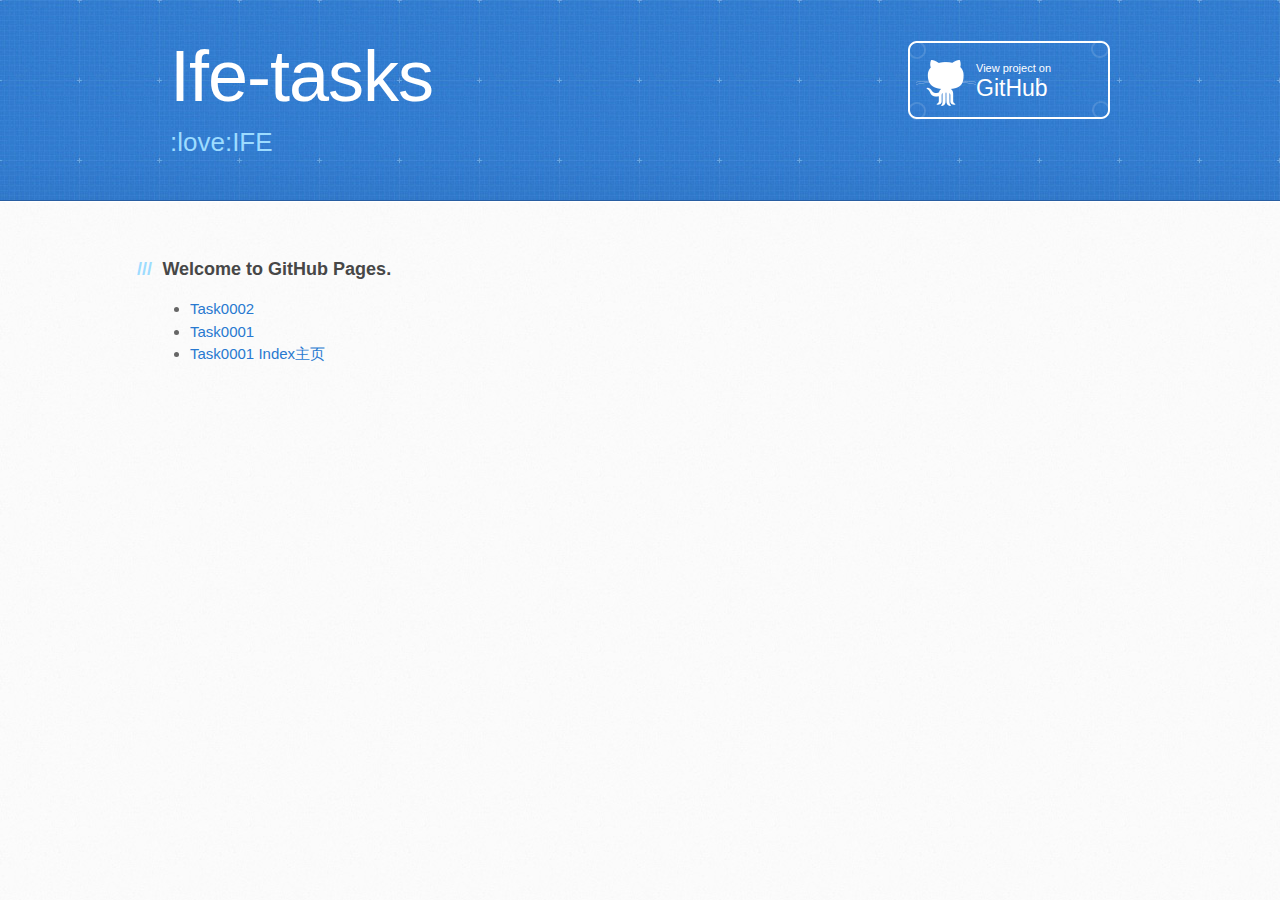
<file: index.html>
<!DOCTYPE html>
<html>
  <head>
    <meta charset='utf-8'>
    <meta http-equiv="X-UA-Compatible" content="chrome=1">
    <meta name="viewport" content="width=device-width, initial-scale=1, maximum-scale=1">
    <link rel="stylesheet" type="text/css" href="stylesheets/stylesheet.css" media="screen">
    <link rel="stylesheet" type="text/css" href="stylesheets/github-light.css" media="screen">
    <link rel="stylesheet" type="text/css" href="stylesheets/print.css" media="print">

    <!--[if lt IE 9]>
    <script src="//html5shiv.googlecode.com/svn/trunk/html5.js"></script>
    <![endif]-->

    <title>Ife-tasks by Miantang</title>
  </head>

  <body>
    <header>
      <div class="inner">
        <h1>Ife-tasks</h1>
        <h2>:love:IFE</h2>
        <a href="https://github.com/Miantang/ife-tasks" class="button"><small>View project on</small> GitHub</a>
      </div>
    </header>

    <div id="content-wrapper">
      <div class="inner clearfix">
        <section id="main-content">
          <h3>
<a id="welcome-to-github-pages" class="anchor" href="#welcome-to-github-pages" aria-hidden="true"><span class="octicon octicon-link"></span></a>Welcome to GitHub Pages.</h3>
<ul>
  <li>
    <a href="Task0002/index.html" class="" target="_blank">Task0002</a>
  </li>
  <li>
    <a href="Task0001/task0001.html" class="" target="_blank">Task0001</a>
  </li>
  <li>
    <a href="Task0001/index.html" class="" target="_blank">Task0001 Index主页</a>
  </li>
</ul>
  </body>
</html>
</file>
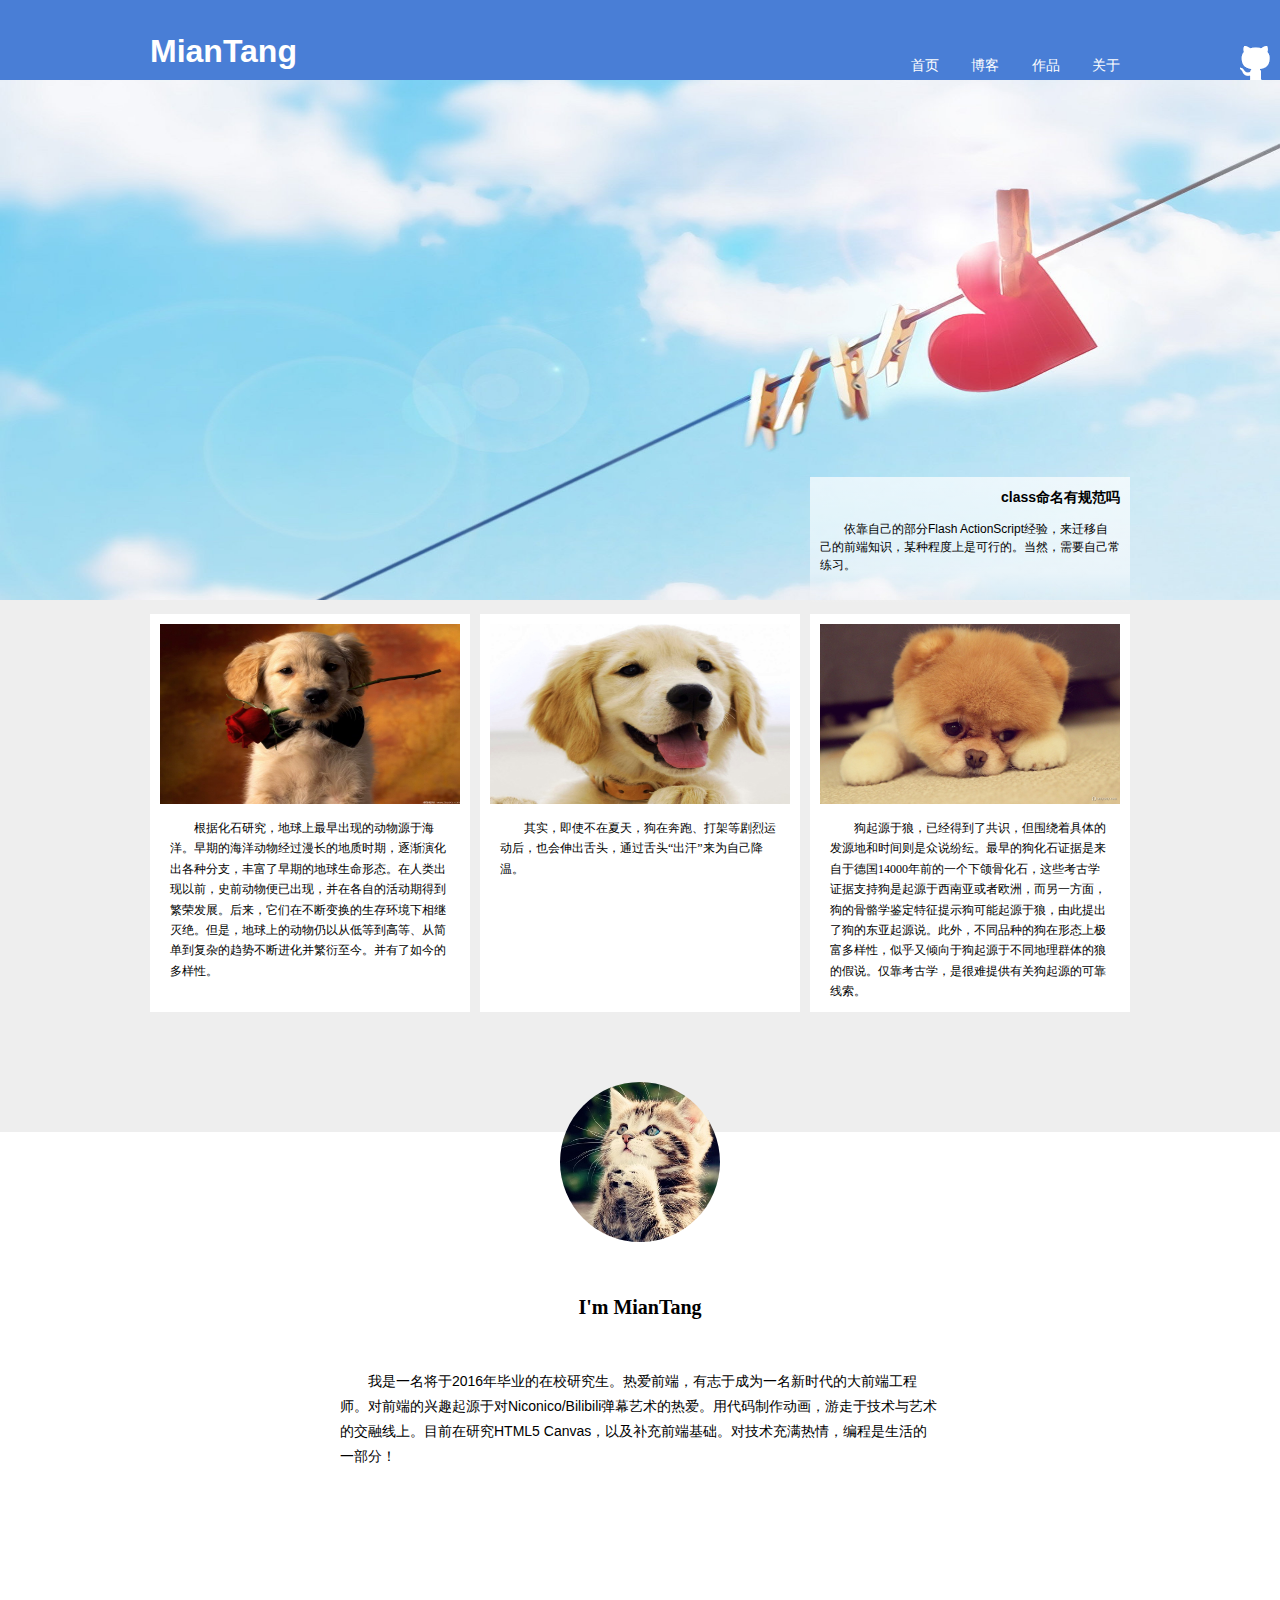
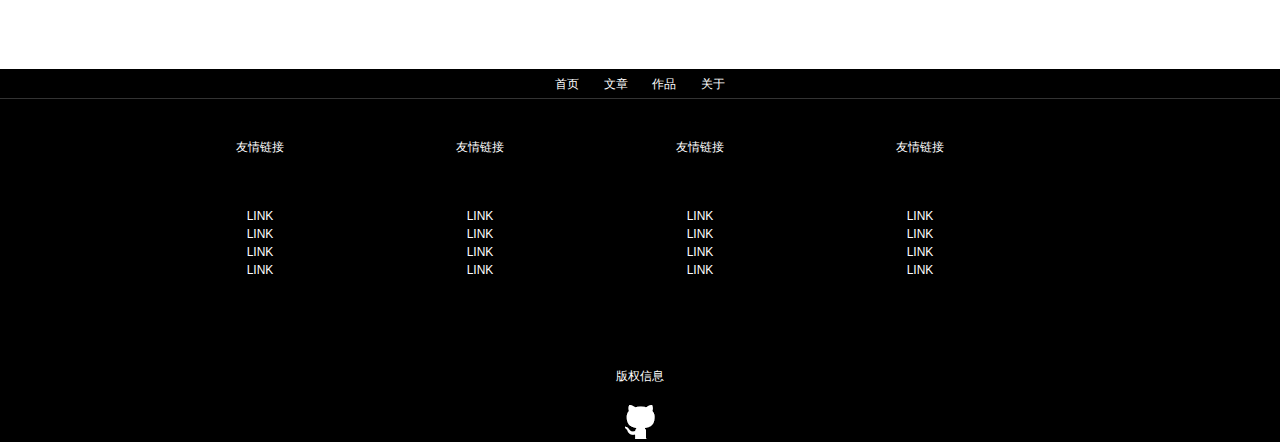
<file: Task0001/index.html>
<!DOCTYPE html>
<html lang="zh">
<head>
    <title>IFE Task0001</title>
    <meta charset="utf-8">
    <meta http-equiv="X-UA-Compatible" content="IE=edge chrome=1" />
    <link rel="stylesheet" type="text/css" href="css/style.css">
    <link rel="stylesheet" type="text/css" href="css/index.css">
</head>
<body>
<header class="header">
    <div class="header-content">
        <div class="header-bottom">
            <h1 class="logo">MianTang</h1>
            <ul class="list">
                <li><a href="index.html">首页</a></li>
                <li><a href="blog.html">博客</a></li>
                <li><a href="gallery.html">作品</a></li>
                <li><a href="about.html">关于</a></li>
            </ul>
        </div>
    </div>
    <a href="https://github.com/Miantang" target="_blank"><img class="header-img" src="img/icon-github.png"></a>
</header>
<div class="description">
    <img src="img/banner-bg.jpg" alt="banner background" class="banner-img"/>
    <div class="banner-text-wrap">
        <div class="banner-text">
            <h4>class命名有规范吗</h4>
            <p>依靠自己的部分Flash ActionScript经验，来迁移自己的前端知识，某种程度上是可行的。当然，需要自己常练习。</p>
        </div>
    </div>
    <div class="pet-items">
        <article class="pet-dog">
            <img src="img/dog-1.jpg" alt="dog"/>
            <p>根据化石研究，地球上最早出现的动物源于海洋。早期的海洋动物经过漫长的地质时期，逐渐演化出各种分支，丰富了早期的地球生命形态。在人类出现以前，史前动物便已出现，并在各自的活动期得到繁荣发展。后来，它们在不断变换的生存环境下相继灭绝。但是，地球上的动物仍以从低等到高等、从简单到复杂的趋势不断进化并繁衍至今。并有了如今的多样性。</p>
        </article>
        <article class="pet-dog">
            <img src="img/dog-2.jpg" alt="dog"/>
            <p>其实，即使不在夏天，狗在奔跑、打架等剧烈运动后，也会伸出舌头，通过舌头“出汗”来为自己降温。</p>
        </article>
        <article class="pet-dog pet-dog-last">
            <img src="img/dog-3.jpg" alt="dog"/>
            <p>狗起源于狼，已经得到了共识，但围绕着具体的发源地和时间则是众说纷纭。最早的狗化石证据是来自于德国14000年前的一个下颌骨化石，这些考古学证据支持狗是起源于西南亚或者欧洲，而另一方面，狗的骨骼学鉴定特征提示狗可能起源于狼，由此提出了狗的东亚起源说。此外，不同品种的狗在形态上极富多样性，似乎又倾向于狗起源于不同地理群体的狼的假说。仅靠考古学，是很难提供有关狗起源的可靠线索。</p>
        </article>
    </div>
    <div class="self-description">
        <img src="img/head.jpg" alt="head icon"/>
        <h2>I'm MianTang</h2>
        <p>我是一名将于2016年毕业的在校研究生。热爱前端，有志于成为一名新时代的大前端工程师。对前端的兴趣起源于对Niconico/Bilibili弹幕艺术的热爱。用代码制作动画，游走于技术与艺术的交融线上。目前在研究HTML5 Canvas，以及补充前端基础。对技术充满热情，编程是生活的一部分！</p>
    </div>
</div>
<footer class="footer">
    <ul class="footer-list">
        <li><a href="index.html">首页</a></li>
        <li><a href="blog.html">文章</a></li>
        <li><a href="gallery.html">作品</a></li>
        <li><a href="about.html">关于</a></li>
    </ul>
    <div class="footer-link">
        <ul class="friend-link">
            <li class="friend-link-title">友情链接</li>
            <li><a href="http://ppii.in" target="_blank">LINK</a></li>
            <li><a href="http://ppii.in" target="_blank">LINK</a></li>
            <li><a href="http://ppii.in" target="_blank">LINK</a></li>
            <li><a href="http://ppii.in" target="_blank">LINK</a></li>
        </ul>
        <ul class="friend-link">
            <li class="friend-link-title">友情链接</li>
            <li><a href="http://ppii.in" target="_blank">LINK</a></li>
            <li><a href="http://ppii.in" target="_blank">LINK</a></li>
            <li><a href="http://ppii.in" target="_blank">LINK</a></li>
            <li><a href="http://ppii.in" target="_blank">LINK</a></li>
        </ul>
        <ul class="friend-link">
            <li class="friend-link-title">友情链接</li>
            <li><a href="http://ppii.in" target="_blank">LINK</a></li>
            <li><a href="http://ppii.in" target="_blank">LINK</a></li>
            <li><a href="http://ppii.in" target="_blank">LINK</a></li>
            <li><a href="http://ppii.in" target="_blank">LINK</a></li>
        </ul>
        <ul class="friend-link">
            <li class="friend-link-title">友情链接</li>
            <li><a href="http://ppii.in" target="_blank">LINK</a></li>
            <li><a href="http://ppii.in" target="_blank">LINK</a></li>
            <li><a href="http://ppii.in" target="_blank">LINK</a></li>
            <li><a href="http://ppii.in" target="_blank">LINK</a></li>
        </ul>
    </div>
    <div class="copyright">
        <p>版权信息</p>
        <a href="https://github.com/Miantang" target="_blank"><img src="img/icon-github.png"></a>
    </div>
</footer>
</body>
</html>
</file>
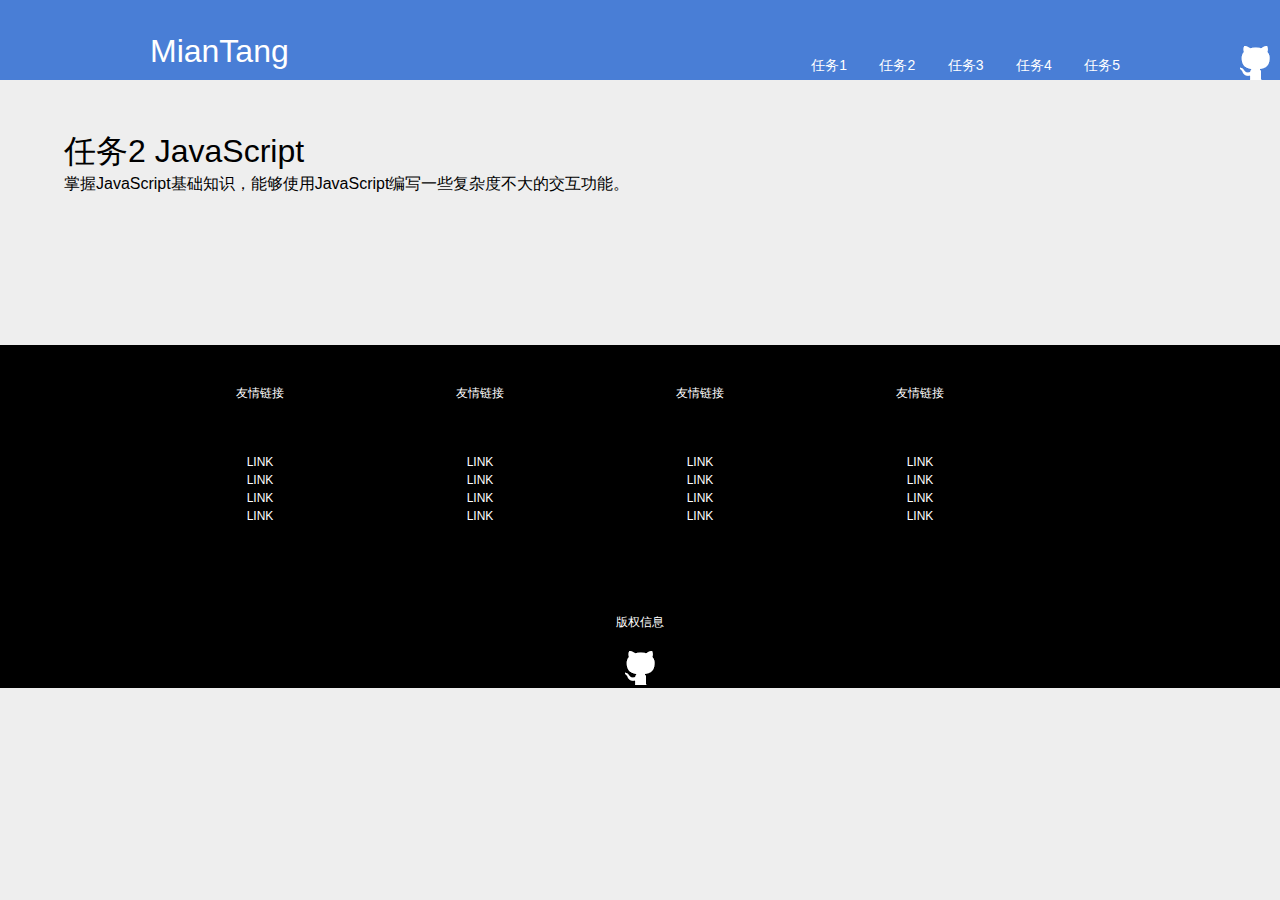
<file: Task0002/index.html>
<!DOCTYPE html>
<html lang="zh">
<head>
    <title>IFE task0002</title>
    <meta charset="utf-8">
    <meta http-equiv="X-UA-Compatible" content="IE=edge chrome=1" />
    <link rel="stylesheet" type="text/css" href="css/style.css">
</head>
<body>
<header class="header">
    <div class="header-content">
        <div class="header-bottom">
            <h1 class="logo">MianTang</h1>
            <ul class="list">
                <li><a href="task0002_1.html" >任务1</a></li>
                <li><a href="task0002_2.html" >任务2</a></li>
                <li><a href="task0002_3.html" >任务3</a></li>
                <li><a href="task0002_4.html" >任务4</a></li>
                <li><a href="task0002_5.html" >任务5</a></li>
            </ul>
        </div>
    </div>
    <a href="https://github.com/Miantang" ><img class="header-img" src="img/icon-github.png"></a>
</header>
<div class="context">
    <h1>任务2 JavaScript</h1>
    <p>
掌握JavaScript基础知识，能够使用JavaScript编写一些复杂度不大的交互功能。</p>
</div>
<footer class="footer">
    <div class="footer-link">
        <ul class="friend-link">
            <li class="friend-link-title">友情链接</li>
            <li><a href="http://ppii.in" >LINK</a></li>
            <li><a href="http://ppii.in" >LINK</a></li>
            <li><a href="http://ppii.in" >LINK</a></li>
            <li><a href="http://ppii.in" >LINK</a></li>
        </ul>
        <ul class="friend-link">
            <li class="friend-link-title">友情链接</li>
            <li><a href="http://ppii.in" >LINK</a></li>
            <li><a href="http://ppii.in" >LINK</a></li>
            <li><a href="http://ppii.in" >LINK</a></li>
            <li><a href="http://ppii.in" >LINK</a></li>
        </ul>
        <ul class="friend-link">
            <li class="friend-link-title">友情链接</li>
            <li><a href="http://ppii.in" >LINK</a></li>
            <li><a href="http://ppii.in" >LINK</a></li>
            <li><a href="http://ppii.in" >LINK</a></li>
            <li><a href="http://ppii.in" >LINK</a></li>
        </ul>
        <ul class="friend-link">
            <li class="friend-link-title">友情链接</li>
            <li><a href="http://ppii.in" >LINK</a></li>
            <li><a href="http://ppii.in" >LINK</a></li>
            <li><a href="http://ppii.in" >LINK</a></li>
            <li><a href="http://ppii.in" >LINK</a></li>
        </ul>
    </div>
    <div class="copyright">
        <p>版权信息</p>
        <a href="https://github.com/Miantang" ><img src="img/icon-github.png"></a>
    </div>
</footer>
</body>
</html>
</file>
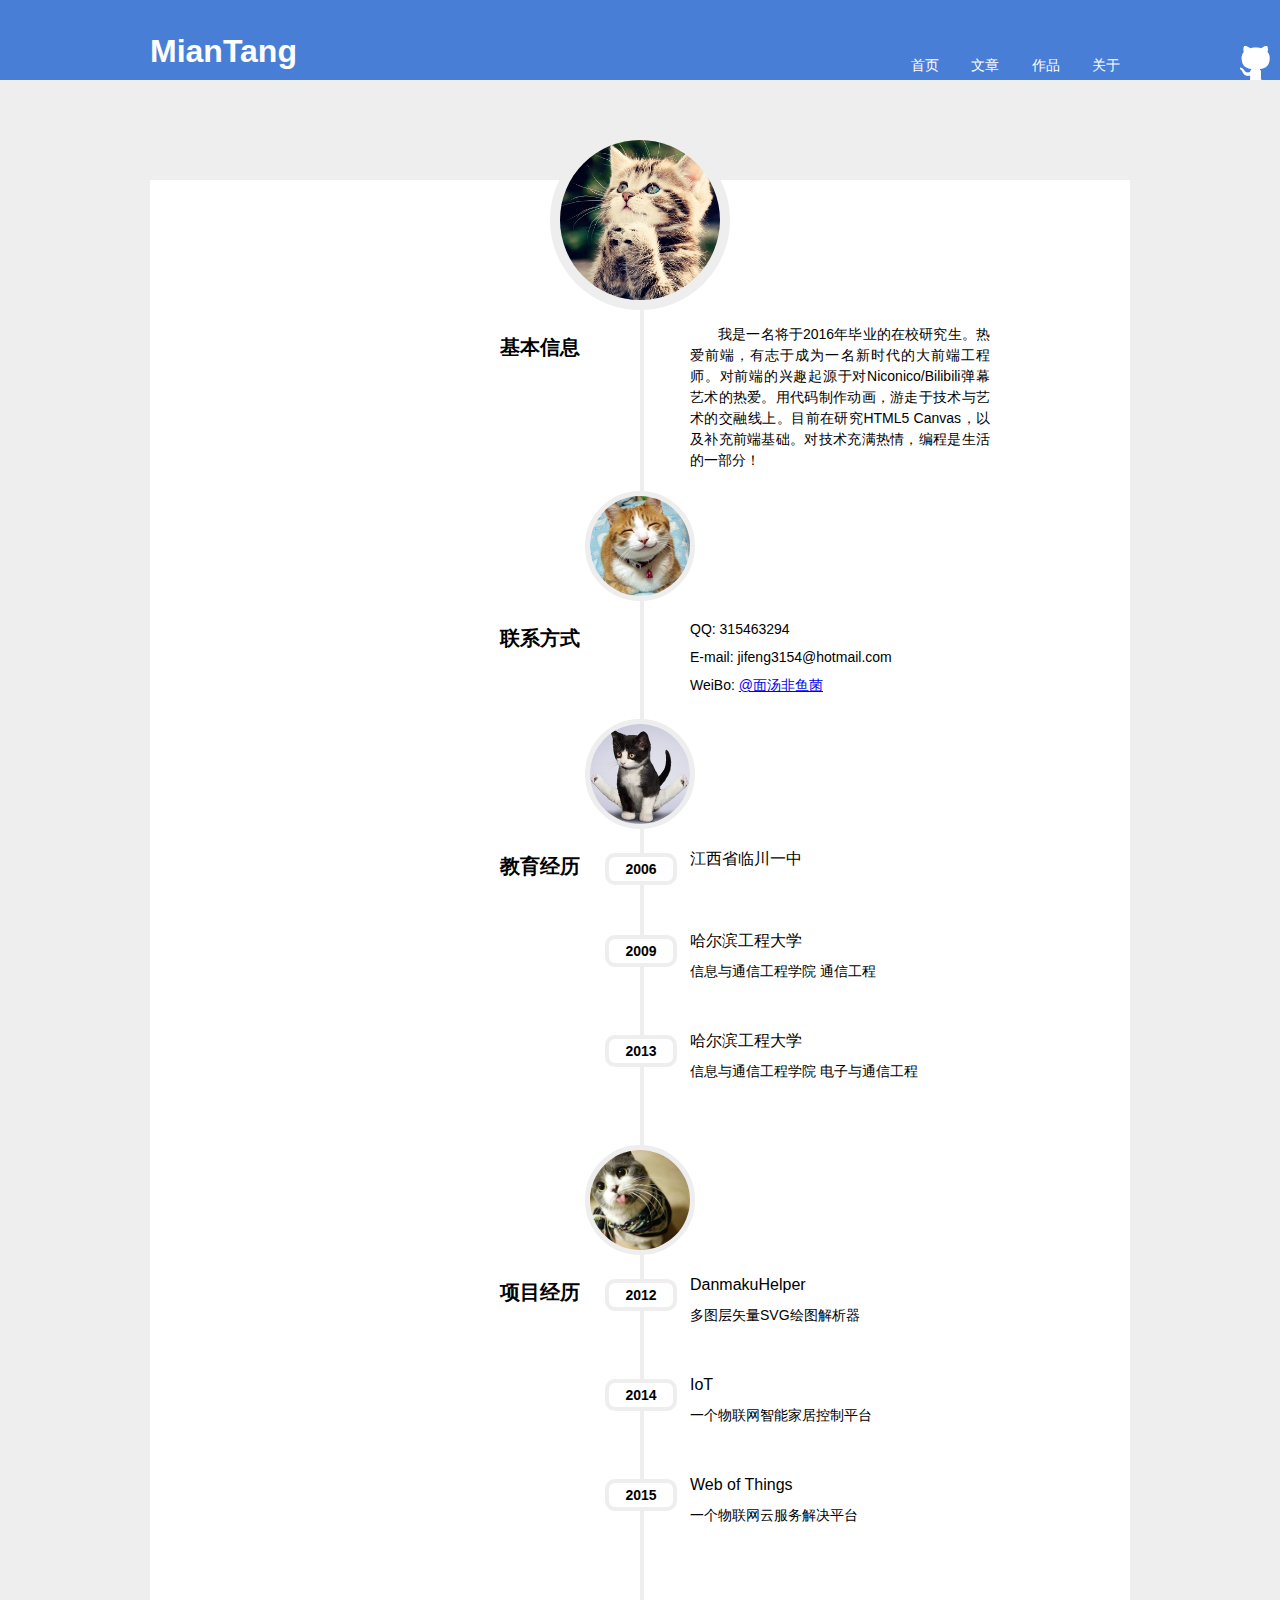
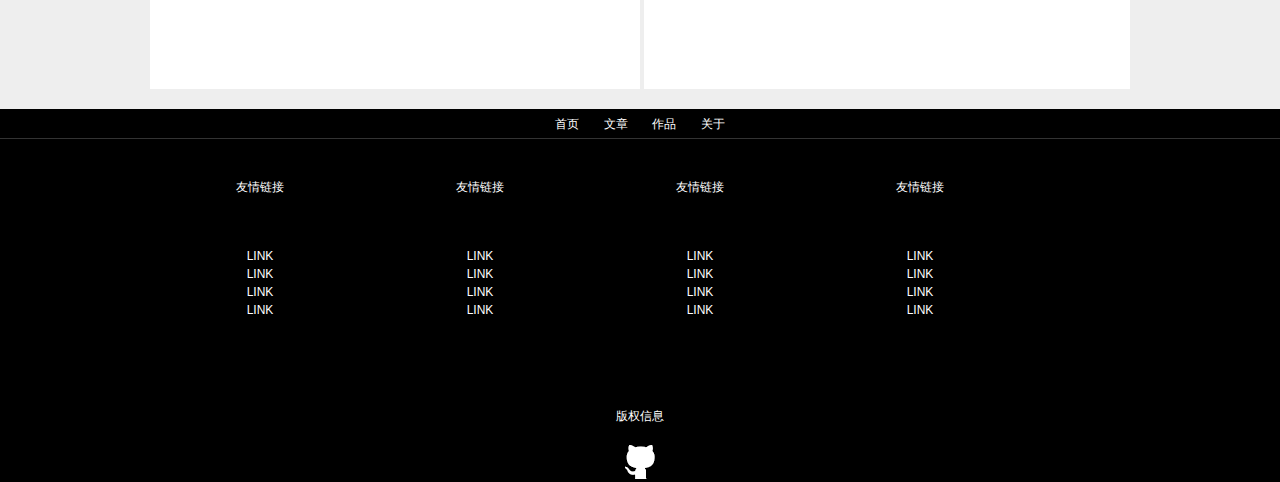
<file: Task0001/about.html>
<!DOCTYPE html>
<html lang="zh">
<head>
    <title>IFE Task0001</title>
    <meta charset="utf-8">
    <meta http-equiv="X-UA-Compatible" content="IE=edge chrome=1" />
    <link rel="stylesheet" type="text/css" href="css/style.css">
    <link rel="stylesheet" type="text/css" href="css/about.css">
</head>
<body>
<header class="header">
    <div class="header-content">
        <div class="header-bottom">
            <h1 class="logo">MianTang</h1>
            <ul class="list">
                <li><a href="index.html">首页</a></li>
                <li><a href="blog.html">文章</a></li>
                <li><a href="gallery.html">作品</a></li>
                <li><a href="about.html">关于</a></li>
            </ul>
        </div>
    </div>
    <a href="https://github.com/Miantang" target="_blank"><img class="header-img" src="img/icon-github.png"></a>
</header>
<div class="resume">
    <div class="vertical-line"></div>
    <img src="img/head.jpg" alt="head icon" class="head-icon"/>
    <div class="resume-name">
        <h2>基本信息</h2>
        <p>我是一名将于2016年毕业的在校研究生。热爱前端，有志于成为一名新时代的大前端工程师。对前端的兴趣起源于对Niconico/Bilibili弹幕艺术的热爱。用代码制作动画，游走于技术与艺术的交融线上。目前在研究HTML5 Canvas，以及补充前端基础。对技术充满热情，编程是生活的一部分！</p>
    </div>
    <img src="img/contact.jpg" alt="contact icon"/>
    <div class="resume-contact">
        <h2>联系方式</h2>
        <p>
            QQ: 315463294<br>E-mail: jifeng3154@hotmail.com<br>WeiBo: <a href="http://weibo.com/mt233" target="_blank">@面汤非鱼菌</a>
        </p>
    </div>
    <img src="img/education.jpg" alt="education icon"/>
    <div class="resume-education">
        <h2>教育经历</h2>
        <div class="edu-items">
            <h6 class="edu-time">2006</h6><p><span>江西省临川一中<br></span></p>
        </div>
        <div class="edu-items">
            <h6 class="edu-time">2009</h6><p><span>哈尔滨工程大学<br></span>信息与通信工程学院 通信工程</p>
        </div>
        <div class="edu-items">
            <h6 class="edu-time">2013</h6><p><span>哈尔滨工程大学<br></span>信息与通信工程学院 电子与通信工程</p>
        </div>
    </div>
    <img src="img/project.jpg" alt="project icon"/>
    <div class="resume-project">
        <h2>项目经历</h2>
        <div class="edu-items">
            <h6 class="edu-time">2012</h6><p><span>DanmakuHelper<br></span>多图层矢量SVG绘图解析器</p>
        </div>
        <div class="edu-items">
            <h6 class="edu-time">2014</h6><p><span>IoT<br></span>一个物联网智能家居控制平台</p>
        </div>
        <div class="edu-items">
            <h6 class="edu-time">2015</h6><p><span>Web of Things<br></span>一个物联网云服务解决平台</p>
        </div>
    </div>
</div>
<footer class="footer">
    <ul class="footer-list">
        <li><a href="index.html">首页</a></li>
        <li><a href="blog.html">文章</a></li>
        <li><a href="gallery.html">作品</a></li>
        <li><a href="about.html">关于</a></li>
    </ul>
    <div class="footer-link">
        <ul class="friend-link">
            <li class="friend-link-title">友情链接</li>
            <li><a href="http://ppii.in" target="_blank">LINK</a></li>
            <li><a href="http://ppii.in" target="_blank">LINK</a></li>
            <li><a href="http://ppii.in" target="_blank">LINK</a></li>
            <li><a href="http://ppii.in" target="_blank">LINK</a></li>
        </ul>
        <ul class="friend-link">
            <li class="friend-link-title">友情链接</li>
            <li><a href="http://ppii.in" target="_blank">LINK</a></li>
            <li><a href="http://ppii.in" target="_blank">LINK</a></li>
            <li><a href="http://ppii.in" target="_blank">LINK</a></li>
            <li><a href="http://ppii.in" target="_blank">LINK</a></li>
        </ul>
        <ul class="friend-link">
            <li class="friend-link-title">友情链接</li>
            <li><a href="http://ppii.in" target="_blank">LINK</a></li>
            <li><a href="http://ppii.in" target="_blank">LINK</a></li>
            <li><a href="http://ppii.in" target="_blank">LINK</a></li>
            <li><a href="http://ppii.in" target="_blank">LINK</a></li>
        </ul>
        <ul class="friend-link">
            <li class="friend-link-title">友情链接</li>
            <li><a href="http://ppii.in" target="_blank">LINK</a></li>
            <li><a href="http://ppii.in" target="_blank">LINK</a></li>
            <li><a href="http://ppii.in" target="_blank">LINK</a></li>
            <li><a href="http://ppii.in" target="_blank">LINK</a></li>
        </ul>
    </div>
    <div class="copyright">
        <p>版权信息</p>
        <a href="https://github.com/Miantang" target="_blank"><img src="img/icon-github.png"></a>
    </div>
</footer>
</body>
</html>
</file>
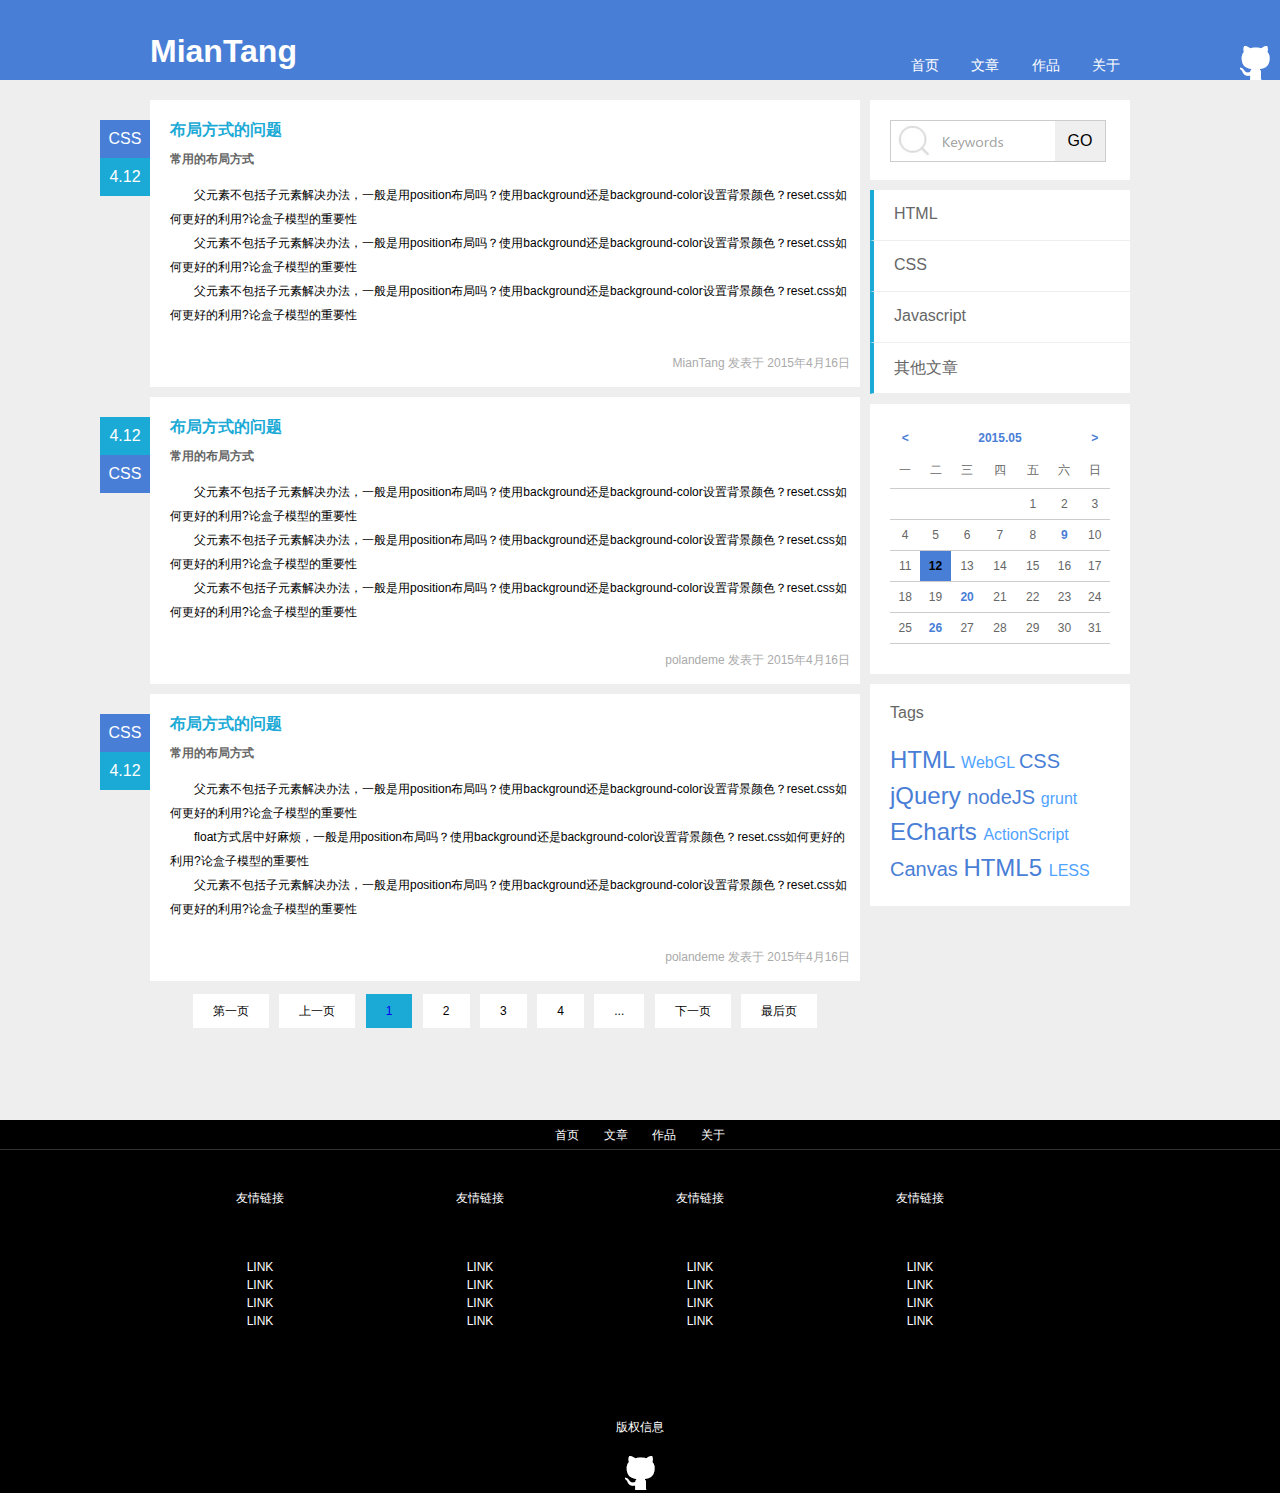
<file: Task0001/blog.html>
<!DOCTYPE html>
<html lang="zh">
<head>
	<title>IFE Task0001</title>
	<meta charset="utf-8">
    <meta http-equiv="X-UA-Compatible" content="IE=edge chrome=1" />
	<link rel="stylesheet" type="text/css" href="css/style.css">
	<link rel="stylesheet" type="text/css" href="css/blog.css">
</head>
<body>
	<header class="header">
		<div class="header-content">
			<div class="header-bottom">
				<h1 class="logo">MianTang</h1>
				<ul class="list">
                    <li><a href="index.html">首页</a></li>
                    <li><a href="blog.html">文章</a></li>
                    <li><a href="gallery.html">作品</a></li>
					<li><a href="about.html">关于</a></li>
				</ul>
			</div>
		</div>
        <a href="https://github.com/Miantang" target="_blank"><img class="header-img" src="img/icon-github.png"></a>
	</header>
	<div class="wrap">
		<div class="artical">
			<div class="section">
				<div class="info">
					<div class="cate">CSS</div>
					<div class="date">4.12</div>
				</div>
				<h3>布局方式的问题</h3>
				<h4>常用的布局方式</h4>
					<p>
						父元素不包括子元素解决办法，一般是用position布局吗？使用background还是background-color设置背景颜色？reset.css如何更好的利用?论盒子模型的重要性
					</p>
					<p>
						父元素不包括子元素解决办法，一般是用position布局吗？使用background还是background-color设置背景颜色？reset.css如何更好的利用?论盒子模型的重要性
					</p>
					<p>
						父元素不包括子元素解决办法，一般是用position布局吗？使用background还是background-color设置背景颜色？reset.css如何更好的利用?论盒子模型的重要性
					</p>
					<div class="artical-info">
						<span class="author">MianTang</span> 发表于
						<span class="time">2015年4月16日</span>
					</div>
			</div>
			<div class="section">
				<div class="info">
                    <div class="date">4.12 </div>
					<div class="cate">CSS</div>
				</div>
				<h3>布局方式的问题</h3>
				<h4>常用的布局方式</h4>
					<p>
						父元素不包括子元素解决办法，一般是用position布局吗？使用background还是background-color设置背景颜色？reset.css如何更好的利用?论盒子模型的重要性
					</p>
					<p>
						父元素不包括子元素解决办法，一般是用position布局吗？使用background还是background-color设置背景颜色？reset.css如何更好的利用?论盒子模型的重要性
					</p>
					<p>
						父元素不包括子元素解决办法，一般是用position布局吗？使用background还是background-color设置背景颜色？reset.css如何更好的利用?论盒子模型的重要性
					</p>
					<div class="artical-info">
						<span class="author">polandeme</span> 发表于
						<span class="time">2015年4月16日</span>
					</div>
			</div>

			<div class="section"> 
				<div class="info">
					<div class="cate">
						CSS
					</div>
					<div class="date">4.12 </div>
				</div>
				<h3>布局方式的问题</h3>
				<h4>常用的布局方式</h4>
					<p>
						父元素不包括子元素解决办法，一般是用position布局吗？使用background还是background-color设置背景颜色？reset.css如何更好的利用?论盒子模型的重要性
					</p>
					<p>
						float方式居中好麻烦，一般是用position布局吗？使用background还是background-color设置背景颜色？reset.css如何更好的利用?论盒子模型的重要性
					</p>
					<p>
						父元素不包括子元素解决办法，一般是用position布局吗？使用background还是background-color设置背景颜色？reset.css如何更好的利用?论盒子模型的重要性
					</p>
					<div class="artical-info">
						<span class="author">polandeme</span> 发表于
						<span class="time">2015年4月16日</span>
					</div>
			</div>
			<ul class="page">
				<li class="pecial first-page">第一页</li>
				<li class="pecial pre-page">上一页</li>
				<li class="active"><a href="#" >1</a></li>
				<li>2</li>
				<li>3</li>
				<li>4</li>
				<li>...</li>
				<li class="pecial next-page">下一页</li>
				<li class="pecial last-page">最后页</li>
			</ul>
		</div>
		<div class="aside">
			<form class="side-search">
				<input class="search-input" type="text" placeholder=""/>
				<input class="search-submit" type="submit" value="GO"/>
			</form>
			<div class="category">
				<ul>
					<li class="active">
						<a href="#">HTML</a>
					</li>
					<li>
						<a href="#">CSS</a>
					</li>
					<li>
						<a href="#">Javascript</a>
					</li>
					<li>
						<a href="#">其他文章</a>
					</li>
				</ul>
			</div>
		  <div class="calendar">
			<table class="cal-content">
                <tbody>
                <tr id="calendar-header">
                    <td><</td><td></td>
                    <td colspan="3">2015.05</td>
                    <td></td><td>></td>
                </tr>
                <tr>
                    <td>一</td><td>二</td><td>三</td><td>四</td><td>五</td><td>六</td><td>日</td>
                </tr>
                <tr>
                    <td colspan="4"></td>
                    <td>1</td>
                    <td>2</td>
                    <td>3</td>
                </tr>
                <tr>
                    <td>4</td><td>5</td><td>6</td><td>7</td><td>8</td><td class="cal-dark">9</td><td>10</td>
                </tr>
                <tr>
                    <td>11</td><td class="cal-today">12</td><td>13</td><td>14</td><td>15</td><td>16</td><td>17</td>
                </tr>
                <tr>
                    <td>18</td><td>19</td><td class="cal-dark">20</td><td>21</td><td>22</td><td>23</td><td>24</td>
                </tr>
                <tr>
                    <td>25</td><td class="cal-dark">26</td><td>27</td><td>28</td><td>29</td><td>30</td><td>31</td>
                </tr>
                </tbody>
			</table>
		  </div>
            <div class="side-tag">
                <p class="tag-name">Tags</p>
                <p class="tag-items">
                    <span class="tag-large">HTML </span>
                    <span class="tag-small">WebGL </span>
                    <span class="tag-middle">CSS </span>
                    <span class="tag-large">jQuery </span>
                    <span class="tag-middle">nodeJS </span>
                    <span class="tag-small">grunt </span>
                    <span class="tag-large">ECharts </span>
                    <span class="tag-small">ActionScript </span>
                    <span class="tag-middle">Canvas </span>
                    <span class="tag-large">HTML5 </span>
                    <span class="tag-small">LESS </span>
                </p>
            </div>
		</div>
	</div>
	<footer class="footer">
		<ul class="footer-list">
			<li><a href="index.html">首页</a></li>
			<li><a href="blog.html">文章</a></li>
			<li><a href="gallery.html">作品</a></li>
			<li><a href="about.html">关于</a></li>
		</ul>
		<div class="footer-link">
			<ul class="friend-link">
				<li class="friend-link-title">友情链接</li>
				<li><a href="http://ppii.in" target="_blank">LINK</a></li>
				<li><a href="http://ppii.in" target="_blank">LINK</a></li>
				<li><a href="http://ppii.in" target="_blank">LINK</a></li>
				<li><a href="http://ppii.in" target="_blank">LINK</a></li>
			</ul>
			<ul class="friend-link">
				<li class="friend-link-title">友情链接</li>
				<li><a href="http://ppii.in" target="_blank">LINK</a></li>
				<li><a href="http://ppii.in" target="_blank">LINK</a></li>
				<li><a href="http://ppii.in" target="_blank">LINK</a></li>
				<li><a href="http://ppii.in" target="_blank">LINK</a></li>
			</ul>
			<ul class="friend-link">
				<li class="friend-link-title">友情链接</li>
				<li><a href="http://ppii.in" target="_blank">LINK</a></li>
				<li><a href="http://ppii.in" target="_blank">LINK</a></li>
				<li><a href="http://ppii.in" target="_blank">LINK</a></li>
				<li><a href="http://ppii.in" target="_blank">LINK</a></li>
			</ul>
			<ul class="friend-link">
				<li class="friend-link-title">友情链接</li>
				<li><a href="http://ppii.in" target="_blank">LINK</a></li>
				<li><a href="http://ppii.in" target="_blank">LINK</a></li>
				<li><a href="http://ppii.in" target="_blank">LINK</a></li>
				<li><a href="http://ppii.in" target="_blank">LINK</a></li>
			</ul>
		</div>
		<div class="copyright">
			<p>版权信息</p>
			<a href="https://github.com/Miantang" target="_blank"><img src="img/icon-github.png"></a>
		</div>
	</footer>
</body>
</html>
</file>
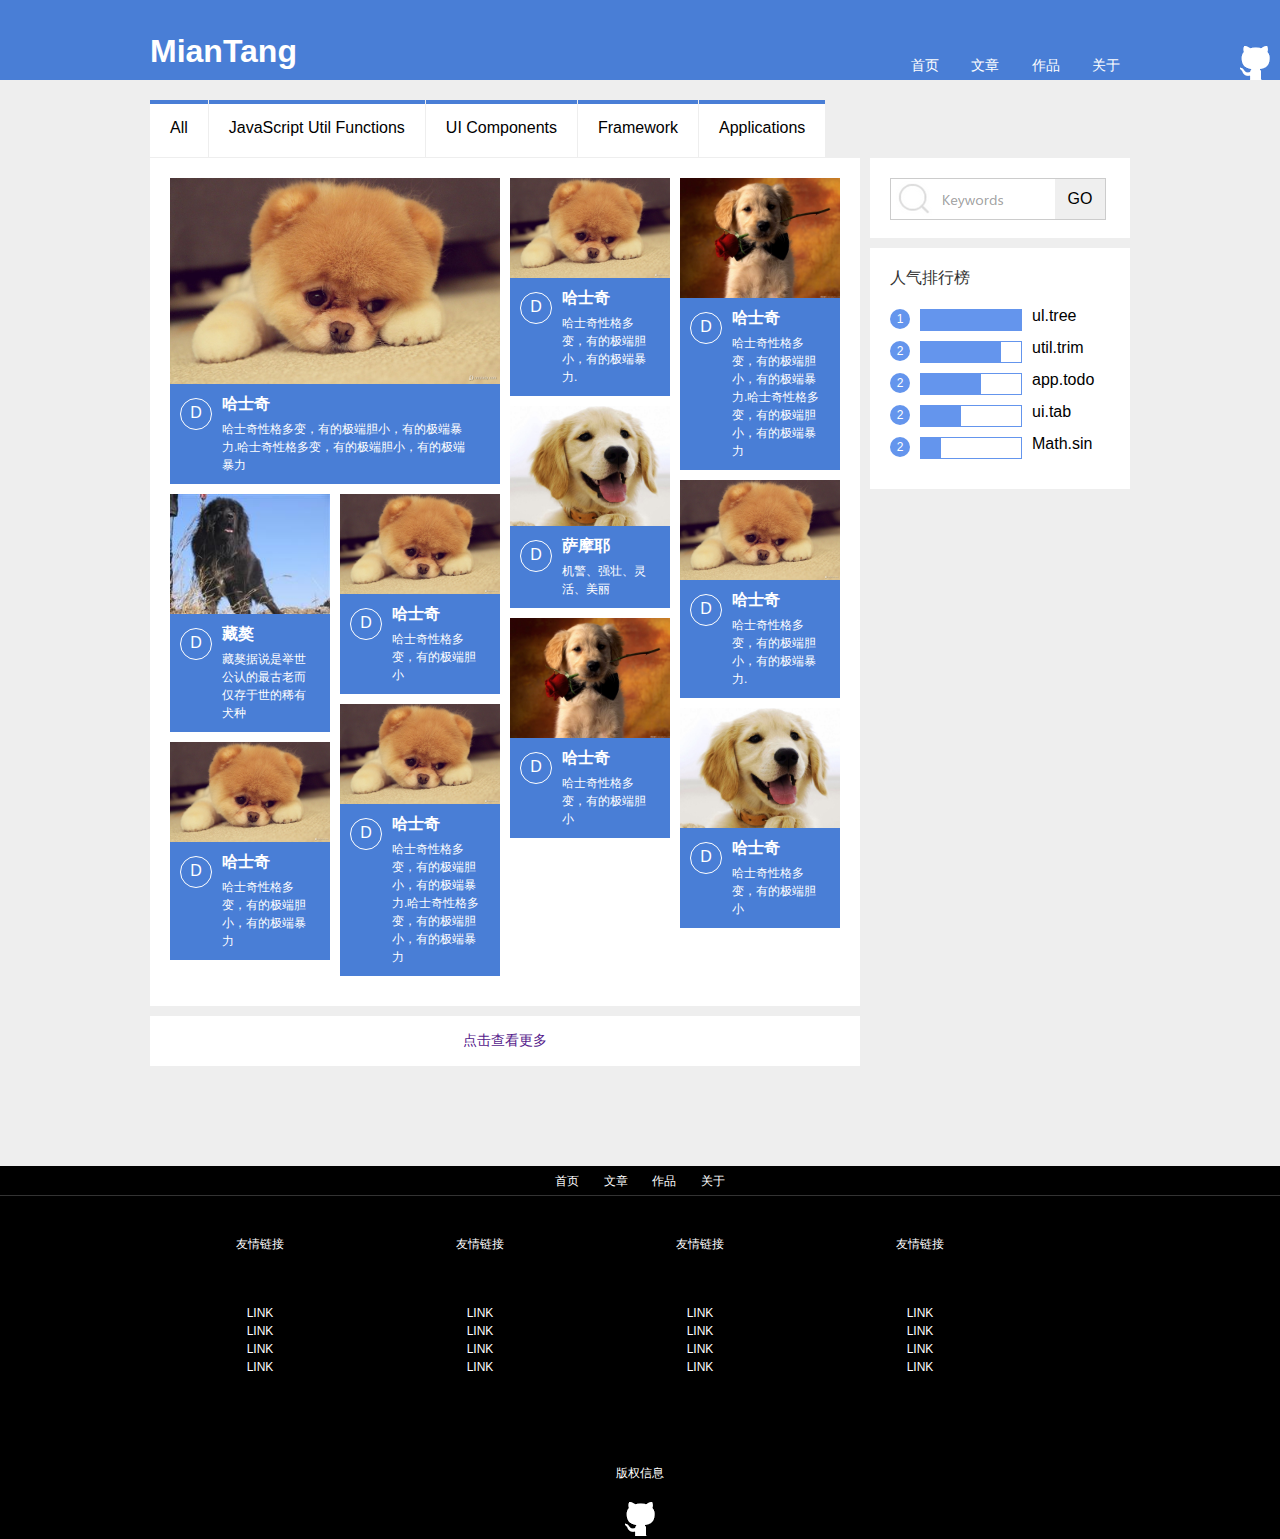
<file: Task0001/gallery.html>
<!DOCTYPE html>
<html lang="zh">
<head>
    <title>IFE Task0001</title>
    <meta charset="utf-8">
    <meta http-equiv="X-UA-Compatible" content="IE=edge chrome=1" />
    <link rel="stylesheet" type="text/css" href="css/style.css">
    <link rel="stylesheet" type="text/css" href="css/gallery.css">
</head>
<body>
<header class="header">
    <div class="header-content">
        <div class="header-bottom">
            <h1 class="logo">MianTang</h1>
            <ul class="list">
                <li><a href="index.html">首页</a></li>
                <li><a href="blog.html">文章</a></li>
                <li><a href="gallery.html">作品</a></li>
                <li><a href="about.html">关于</a></li>
            </ul>
        </div>
    </div>
    <a href="https://github.com/Miantang" target="_blank"><img class="header-img" src="img/icon-github.png"></a>
</header>
<div class="gallery-wrap">
    <ul class="gallery-tab">
        <li class="tab-item"><a href="" class="tab-name">All</a></li>
        <li class="tab-item"><a href="" class="tab-name">JavaScript Util Functions</a></li>
        <li class="tab-item"><a href="" class="tab-name">UI Components</a></li>
        <li class="tab-item"><a href="" class="tab-name">Framework</a></li>
        <li class="tab-item"><a href="" class="tab-name">Applications</a></li>
    </ul>
    <div class="gallery">
        <div class="gallery-item">
            <ul class="gallery-ul gallery-ul-first">
                <li class="gallery-li-first">
                    <img src="img/dog-3.jpg" alt="doge"/><div class="item-icon">D</div>
                    <div class="item-text"><h2>哈士奇</h2><p>哈士奇性格多变，有的极端胆小，有的极端暴力.哈士奇性格多变，有的极端胆小，有的极端暴力</p></div>
                </li>
                <ul class="gallery-part">
                    <li>
                        <img src="img/dog-4.jpg" alt="doge"/><div class="item-icon">D</div>
                        <div class="item-text"><h2>藏獒</h2><p>藏獒据说是举世公认的最古老而仅存于世的稀有犬种</p></div>
                    </li>
                    <li>
                        <img src="img/dog-3.jpg" alt="doge"/><div class="item-icon">D</div>
                        <div class="item-text"><h2>哈士奇</h2><p>哈士奇性格多变，有的极端胆小，有的极端暴力</p></div>
                    </li>
                </ul>
                <ul class="gallery-part gallery-part-last">
                    <li>
                        <img src="img/dog-3.jpg" alt="doge"/><div class="item-icon">D</div>
                        <div class="item-text"><h2>哈士奇</h2><p>哈士奇性格多变，有的极端胆小</p></div>
                    </li>
                    <li>
                        <img src="img/dog-3.jpg" alt="doge"/><div class="item-icon">D</div>
                        <div class="item-text"><h2>哈士奇</h2><p>哈士奇性格多变，有的极端胆小，有的极端暴力.哈士奇性格多变，有的极端胆小，有的极端暴力</p></div>
                    </li>
                </ul>
            </ul>
            <ul class="gallery-ul">
                <li>
                    <img src="img/dog-3.jpg" alt="doge"/><div class="item-icon">D</div>
                    <div class="item-text"><h2>哈士奇</h2><p>哈士奇性格多变，有的极端胆小，有的极端暴力.</p></div>
                </li>
                <li>
                    <img src="img/dog-2.jpg" alt="doge"/><div class="item-icon">D</div>
                    <div class="item-text"><h2>萨摩耶</h2><p>机警、强壮、灵活、美丽</p></div>
                </li>
                <li>
                    <img src="img/dog-1.jpg" alt="doge"/><div class="item-icon">D</div>
                    <div class="item-text"><h2>哈士奇</h2><p>哈士奇性格多变，有的极端胆小</p></div>
                </li>
            </ul>
            <ul class="gallery-ul">
                <li>
                    <img src="img/dog-1.jpg" alt="doge"/><div class="item-icon">D</div>
                    <div class="item-text"><h2>哈士奇</h2><p>哈士奇性格多变，有的极端胆小，有的极端暴力.哈士奇性格多变，有的极端胆小，有的极端暴力</p></div>
                </li>
                <li>
                    <img src="img/dog-3.jpg" alt="doge"/><div class="item-icon">D</div>
                    <div class="item-text"><h2>哈士奇</h2><p>哈士奇性格多变，有的极端胆小，有的极端暴力.</p></div>
                </li>
                <li>
                    <img src="img/dog-2.jpg" alt="doge"/><div class="item-icon">D</div>
                    <div class="item-text"><h2>哈士奇</h2><p>哈士奇性格多变，有的极端胆小</p></div>
                </li>
            </ul>
        </div>
        <a href=""><div class="item-more">点击查看更多</div></a>
    </div>
    <div class="aside">
        <form class="side-search">
            <input class="search-input" type="text" placeholder=""/>
            <input class="search-submit" type="submit" value="GO"/>
        </form>
        <div class="side-rank">
            <p class="rank-name">人气排行榜</p>
            <ul class="rank-list">
                <li>
                    <div class="rank-num">1</div><div class="rank-bar"><div class="rank-bar-rect rank-bar-rect1"></div></div><p>ul.tree</p>
                </li>
                <li>
                    <div class="rank-num">2</div><div class="rank-bar"><div class="rank-bar-rect rank-bar-rect2"></div></div><p>util.trim</p>
                </li>
                <li>
                    <div class="rank-num">2</div><div class="rank-bar"><div class="rank-bar-rect rank-bar-rect3"></div></div><p>app.todo</p>
                </li>
                <li>
                    <div class="rank-num">2</div><div class="rank-bar"><div class="rank-bar-rect rank-bar-rect4"></div></div><p>ui.tab</p>
                </li>
                <li>
                    <div class="rank-num">2</div><div class="rank-bar"><div class="rank-bar-rect rank-bar-rect5"></div></div><p>Math.sin</p>
                </li>
            </ul>
        </div>
    </div>
</div>
<footer class="footer">
    <ul class="footer-list">
        <li><a href="index.html">首页</a></li>
        <li><a href="blog.html">文章</a></li>
        <li><a href="gallery.html">作品</a></li>
        <li><a href="about.html">关于</a></li>
    </ul>
    <div class="footer-link">
        <ul class="friend-link">
            <li class="friend-link-title">友情链接</li>
            <li><a href="http://ppii.in" target="_blank">LINK</a></li>
            <li><a href="http://ppii.in" target="_blank">LINK</a></li>
            <li><a href="http://ppii.in" target="_blank">LINK</a></li>
            <li><a href="http://ppii.in" target="_blank">LINK</a></li>
        </ul>
        <ul class="friend-link">
            <li class="friend-link-title">友情链接</li>
            <li><a href="http://ppii.in" target="_blank">LINK</a></li>
            <li><a href="http://ppii.in" target="_blank">LINK</a></li>
            <li><a href="http://ppii.in" target="_blank">LINK</a></li>
            <li><a href="http://ppii.in" target="_blank">LINK</a></li>
        </ul>
        <ul class="friend-link">
            <li class="friend-link-title">友情链接</li>
            <li><a href="http://ppii.in" target="_blank">LINK</a></li>
            <li><a href="http://ppii.in" target="_blank">LINK</a></li>
            <li><a href="http://ppii.in" target="_blank">LINK</a></li>
            <li><a href="http://ppii.in" target="_blank">LINK</a></li>
        </ul>
        <ul class="friend-link">
            <li class="friend-link-title">友情链接</li>
            <li><a href="http://ppii.in" target="_blank">LINK</a></li>
            <li><a href="http://ppii.in" target="_blank">LINK</a></li>
            <li><a href="http://ppii.in" target="_blank">LINK</a></li>
            <li><a href="http://ppii.in" target="_blank">LINK</a></li>
        </ul>
    </div>
    <div class="copyright">
        <p>版权信息</p>
        <a href="https://github.com/Miantang" target="_blank"><img src="img/icon-github.png"></a>
    </div>
</footer>
</body>
</html>
</file>
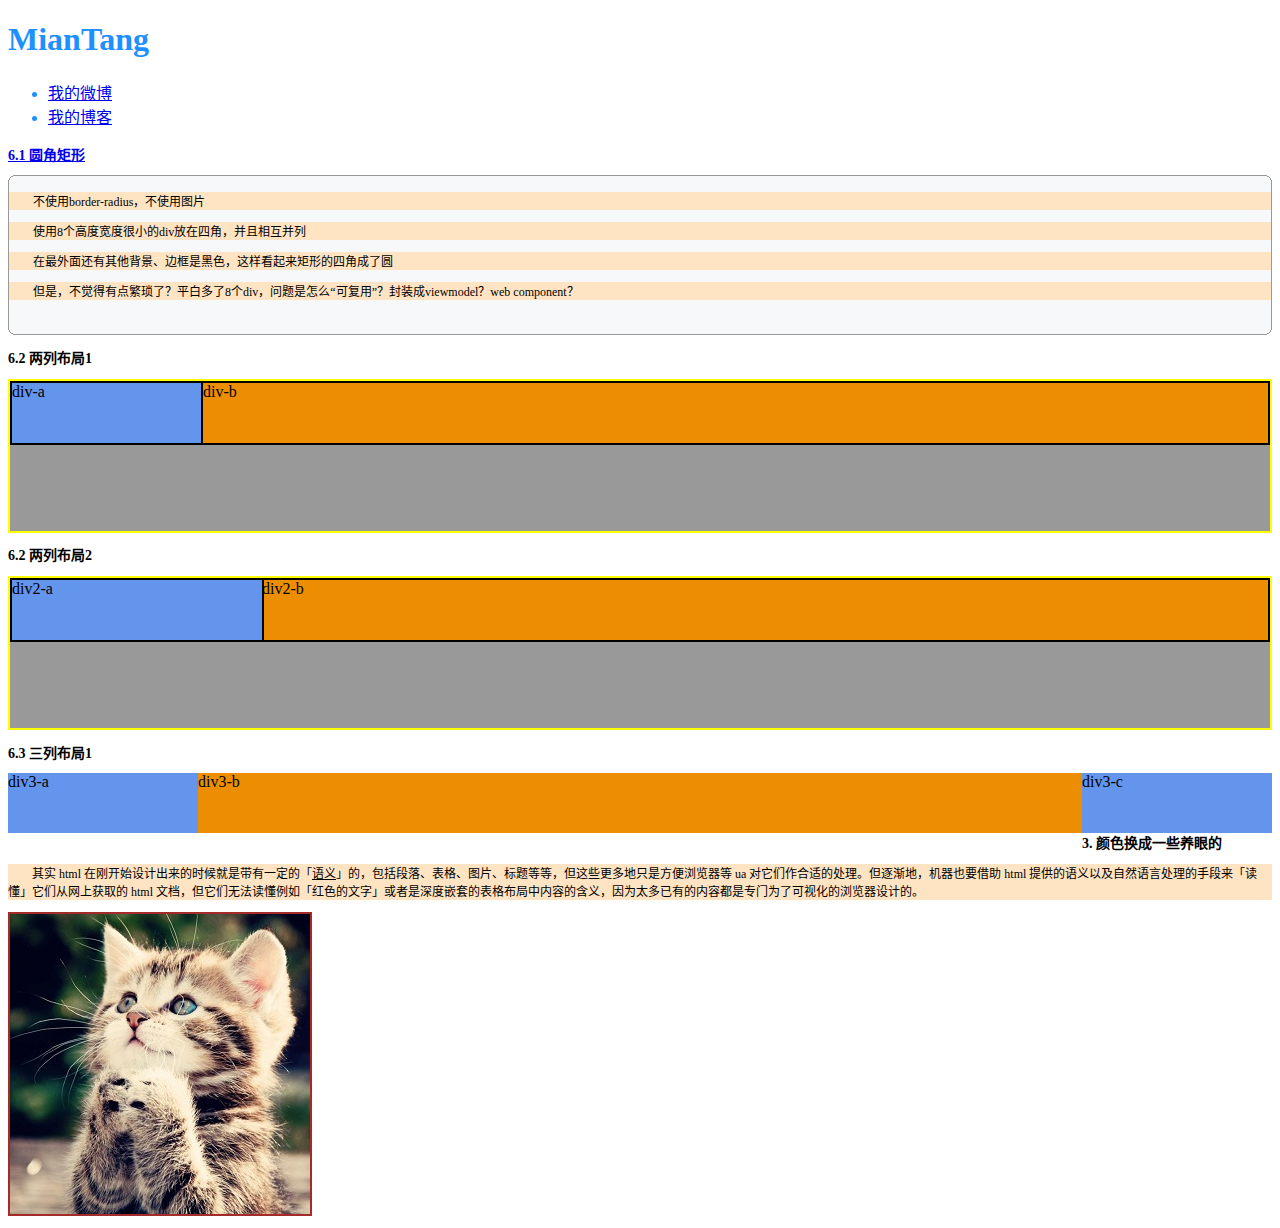
<file: Task0001/task0001.html>
<!doctype html>
<html lang="zh-CN">
<head>
    <meta charset="UTF-8">
    <title>Task0001</title>
    <link rel="stylesheet" href="css/task0001.css"/>
</head>
<body>
<h1>MianTang</h1>
<ul>
    <li><a href="http://weibo.com/mt233" target="_blank">我的微博</a></li>
    <li><a href="http://ppii.in" target="_blank">我的博客</a></li>
</ul>
<h2><a href="http://www.cnblogs.com/mslove/archive/2009/03/24/1420703.html" target="_blank">6.1 圆角矩形</a></h2>
<div>
    <b class="b1"></b><b class="b2 d1"></b><b class="b3 d1"></b><b class="b4 d1"></b>
    <div class="b d1 k">
        <p>不使用border-radius，不使用图片</p>
        <p>使用8个高度宽度很小的div放在四角，并且相互并列</p>
        <p>在最外面还有其他背景、边框是黑色，这样看起来矩形的四角成了圆</p>
        <p>但是，不觉得有点繁琐了？平白多了8个div，问题是怎么“可复用”？封装成viewModel？Web Component？</p>

    </div>
    <b class="b4b d1"></b><b class="b3b d1"></b><b class="b2b d1"></b><b class="b1b"></b>
</div>

<h2>6.2 两列布局1</h2>
<div class="div-out">
    <div class="div-a">div-a</div>
    <div class="div-b">div-b</div>
</div>
<h2>6.2 两列布局2</h2>
<div class="div-2out">
    <div class="div-2a">div2-a</div>
    <div class="div-2b">div2-b</div>
</div>
<h2>6.3 三列布局1</h2>
<div class="div3-out">
    <div class="div3-b">div3-b</div>
    <div class="div3-a">div3-a</div>
    <div class="div3-c">div3-c</div>
</div>

<h2 id="weight">1. H2 TITLE</h2>
<h2>2. 给我的网页加点样式</h2>
<h2>3. 颜色换成一些养眼的</h2>
<p>其实 HTML 在刚开始设计出来的时候就是带有一定的「<span>语义</span>」的，包括段落、表格、图片、标题等等，但这些更多地只是方便浏览器等 UA 对它们作合适的处理。但逐渐地，机器也要借助 HTML 提供的语义以及自然语言处理的手段来「读懂」它们从网上获取的 HTML 文档，但它们无法读懂例如「红色的文字」或者是深度嵌套的表格布局中内容的含义，因为太多已有的内容都是专门为了可视化的浏览器设计的。</p>
<img id="task001Img" src="img/head.jpg" alt="啊，没有了"/>

</body>
</html>
</file>
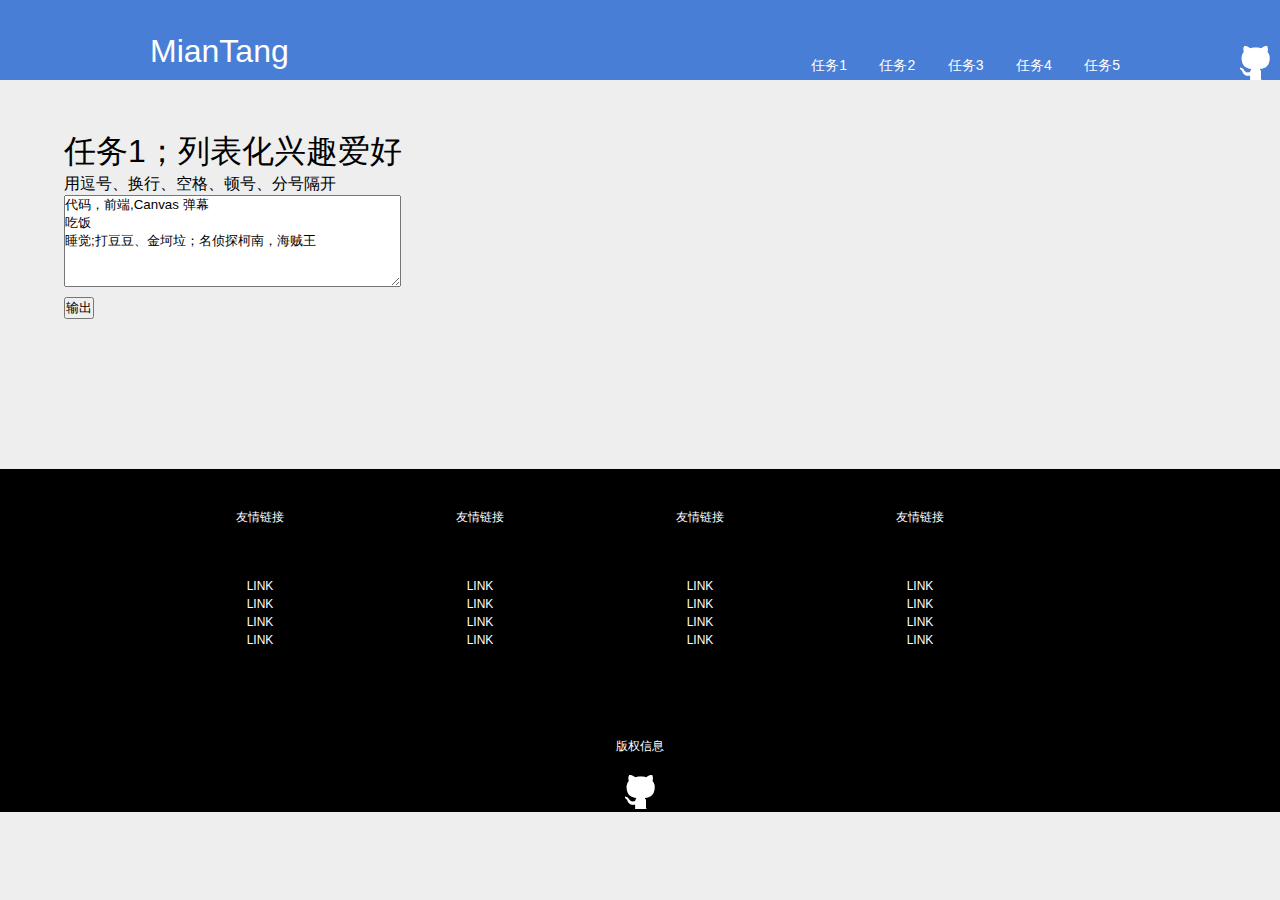
<file: Task0002/task0002_1.html>
<!DOCTYPE html>
<html lang="zh">
<head>
    <title>IFE Task0001</title>
    <meta charset="utf-8">
    <meta http-equiv="X-UA-Compatible" content="IE=edge chrome=1" />
    <link rel="stylesheet" type="text/css" href="css/style.css">
</head>
<body>
<header class="header">
    <div class="header-content">
        <div class="header-bottom">
            <h1 class="logo">MianTang</h1>
            <ul class="list">
                <li><a href="task0002_1.html" >任务1</a></li>
                <li><a href="task0002_2.html" >任务2</a></li>
                <li><a href="task0002_3.html" >任务3</a></li>
                <li><a href="task0002_4.html" >任务4</a></li>
                <li><a href="task0002_5.html" >任务5</a></li>
            </ul>
        </div>
    </div>
    <a href="https://github.com/Miantang" ><img class="header-img" src="img/icon-github.png"></a>
</header>
<div class="context">
    <!-- 第一阶段
        在页面中，有一个单行输入框，一个按钮，输入框中用来输入用户的兴趣爱好，允许用户用半角逗号来作为不同爱好的分隔。
        当点击按钮时，把用户输入的兴趣爱好，按照上面所说的分隔符分开后保存到一个数组，过滤掉空的、重复的爱好，在按钮下方创建一个段落显示处理后的爱好。 -->
        <!-- 第二阶段
        单行变成多行输入框，一个按钮，输入框中用来输入用户的兴趣爱好，允许用户用换行、空格（全角/半角）、逗号（全角/半角）、顿号、分号来作为不同爱好的分隔。
        当点击按钮时的行为同上 -->
        <!-- 第三阶段
        
        用户输入的爱好数量不能超过10个，也不能什么都不输入。当发生异常时，在按钮上方显示一段红色的错误提示文字，并且不继续执行后面的行为；当输入正确时，提示文字消失。
        
        同时，当点击按钮时，不再是输出到一个段落，而是每一个爱好输出成为一个checkbox，爱好内容作为checkbox的label。 -->

    <h1>任务1；列表化兴趣爱好</h1>
            <p>用逗号、换行、空格、顿号、分号隔开</p>
            <textarea cols="40" rows="6">代码，前端,Canvas 弹幕
吃饭
睡觉;打豆豆、金坷垃；名侦探柯南，海贼王</textarea>
            <div class="warn">输入数量不能超过10个，或啥都不输</div>
            <button>输出</button>
            <div class="show"></div>
</div>
<footer class="footer">
    <div class="footer-link">
        <ul class="friend-link">
            <li class="friend-link-title">友情链接</li>
            <li><a href="http://ppii.in" >LINK</a></li>
            <li><a href="http://ppii.in" >LINK</a></li>
            <li><a href="http://ppii.in" >LINK</a></li>
            <li><a href="http://ppii.in" >LINK</a></li>
        </ul>
        <ul class="friend-link">
            <li class="friend-link-title">友情链接</li>
            <li><a href="http://ppii.in" >LINK</a></li>
            <li><a href="http://ppii.in" >LINK</a></li>
            <li><a href="http://ppii.in" >LINK</a></li>
            <li><a href="http://ppii.in" >LINK</a></li>
        </ul>
        <ul class="friend-link">
            <li class="friend-link-title">友情链接</li>
            <li><a href="http://ppii.in" >LINK</a></li>
            <li><a href="http://ppii.in" >LINK</a></li>
            <li><a href="http://ppii.in" >LINK</a></li>
            <li><a href="http://ppii.in" >LINK</a></li>
        </ul>
        <ul class="friend-link">
            <li class="friend-link-title">友情链接</li>
            <li><a href="http://ppii.in" >LINK</a></li>
            <li><a href="http://ppii.in" >LINK</a></li>
            <li><a href="http://ppii.in" >LINK</a></li>
            <li><a href="http://ppii.in" >LINK</a></li>
        </ul>
    </div>
    <div class="copyright">
        <p>版权信息</p>
        <a href="https://github.com/Miantang" ><img src="img/icon-github.png"></a>
    </div>
</footer>
<script src="js/util.js"></script>
<script src="js/task0002_1.js"></script>
</body>
</html>
</file>
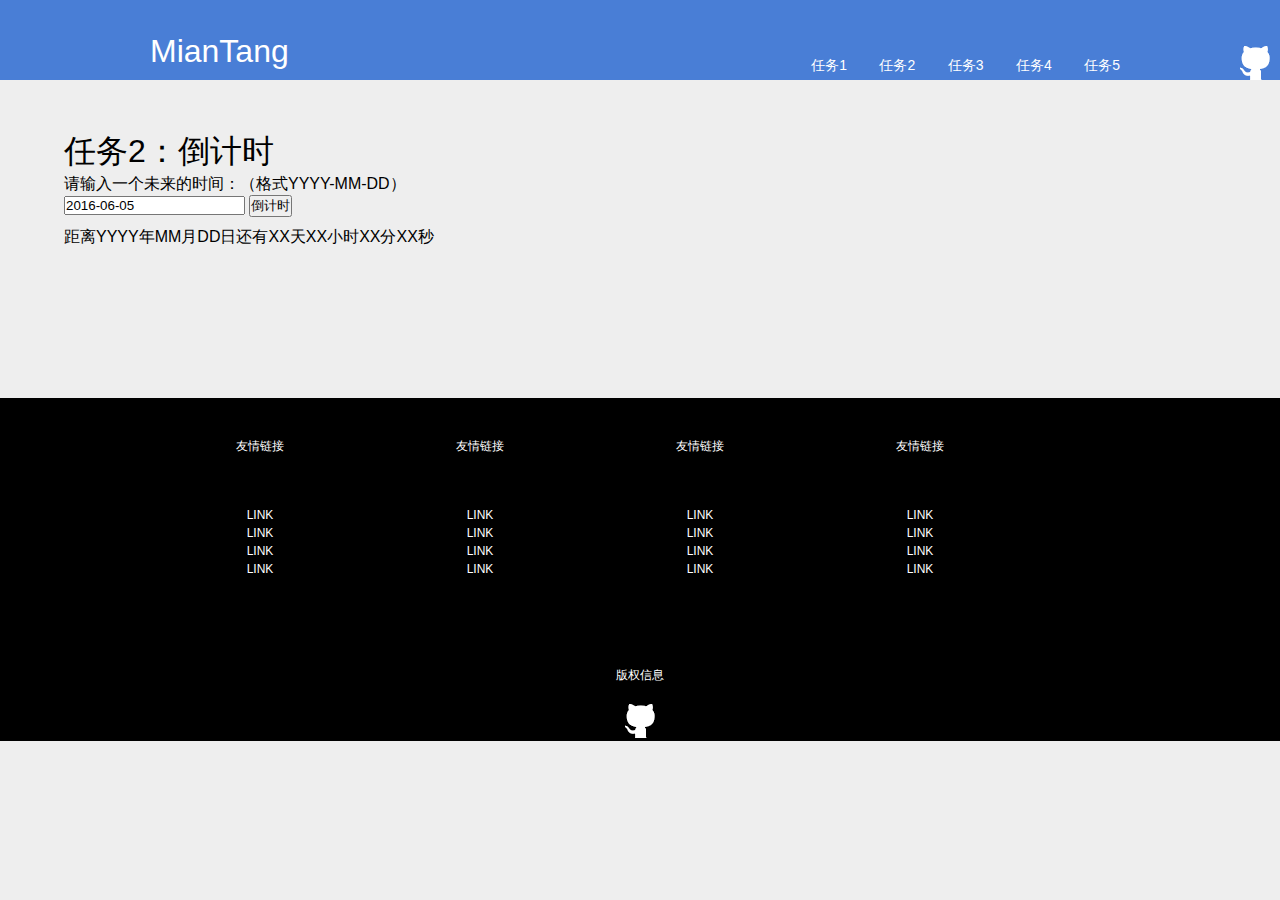
<file: Task0002/task0002_2.html>
<!DOCTYPE html>
<html lang="zh">
<head>
    <title>IFE Task0001</title>
    <meta charset="utf-8">
    <meta http-equiv="X-UA-Compatible" content="IE=edge chrome=1" />
    <link rel="stylesheet" type="text/css" href="css/style.css">
</head>
<body>
<header class="header">
    <div class="header-content">
        <div class="header-bottom">
            <h1 class="logo">MianTang</h1>
            <ul class="list">
                <li><a href="task0002_1.html" >任务1</a></li>
                <li><a href="task0002_2.html" >任务2</a></li>
                <li><a href="task0002_3.html" >任务3</a></li>
                <li><a href="task0002_4.html" >任务4</a></li>
                <li><a href="task0002_5.html" >任务5</a></li>
            </ul>
        </div>
    </div>
    <a href="https://github.com/Miantang" ><img class="header-img" src="img/icon-github.png"></a>
</header>
<div class="context">
    <!--
        倒计时
        * 界面首先有一个文本输入框，允许按照特定的格式YYYY-MM-DD输入年月日；
        * 输入框旁有一个按钮，点击按钮后，计算当前距离输入的日期的00:00:00有多少时间差
        * 在页面中显示，距离YYYY年MM月DD日还有XX天XX小时XX分XX秒
        * 每一秒钟更新倒计时上显示的数
        * 如果时差为0，则倒计时停止 -->
    <h1>任务2：倒计时</h1>
            <div>请输入一个未来的时间：（格式YYYY-MM-DD）</div>
            <input type="text" value="2016-06-05">
            <button>倒计时</button>
            <div class="show">距离YYYY年MM月DD日还有XX天XX小时XX分XX秒</div>
        </div>
</div>
<footer class="footer">
    <div class="footer-link">
        <ul class="friend-link">
            <li class="friend-link-title">友情链接</li>
            <li><a href="http://ppii.in" >LINK</a></li>
            <li><a href="http://ppii.in" >LINK</a></li>
            <li><a href="http://ppii.in" >LINK</a></li>
            <li><a href="http://ppii.in" >LINK</a></li>
        </ul>
        <ul class="friend-link">
            <li class="friend-link-title">友情链接</li>
            <li><a href="http://ppii.in" >LINK</a></li>
            <li><a href="http://ppii.in" >LINK</a></li>
            <li><a href="http://ppii.in" >LINK</a></li>
            <li><a href="http://ppii.in" >LINK</a></li>
        </ul>
        <ul class="friend-link">
            <li class="friend-link-title">友情链接</li>
            <li><a href="http://ppii.in" >LINK</a></li>
            <li><a href="http://ppii.in" >LINK</a></li>
            <li><a href="http://ppii.in" >LINK</a></li>
            <li><a href="http://ppii.in" >LINK</a></li>
        </ul>
        <ul class="friend-link">
            <li class="friend-link-title">友情链接</li>
            <li><a href="http://ppii.in" >LINK</a></li>
            <li><a href="http://ppii.in" >LINK</a></li>
            <li><a href="http://ppii.in" >LINK</a></li>
            <li><a href="http://ppii.in" >LINK</a></li>
        </ul>
    </div>
    <div class="copyright">
        <p>版权信息</p>
        <a href="https://github.com/Miantang" ><img src="img/icon-github.png"></a>
    </div>
</footer>
<script src="js/util.js"></script>
<script src="js/task0002_2.js"></script>
</body>
</html>
</file>
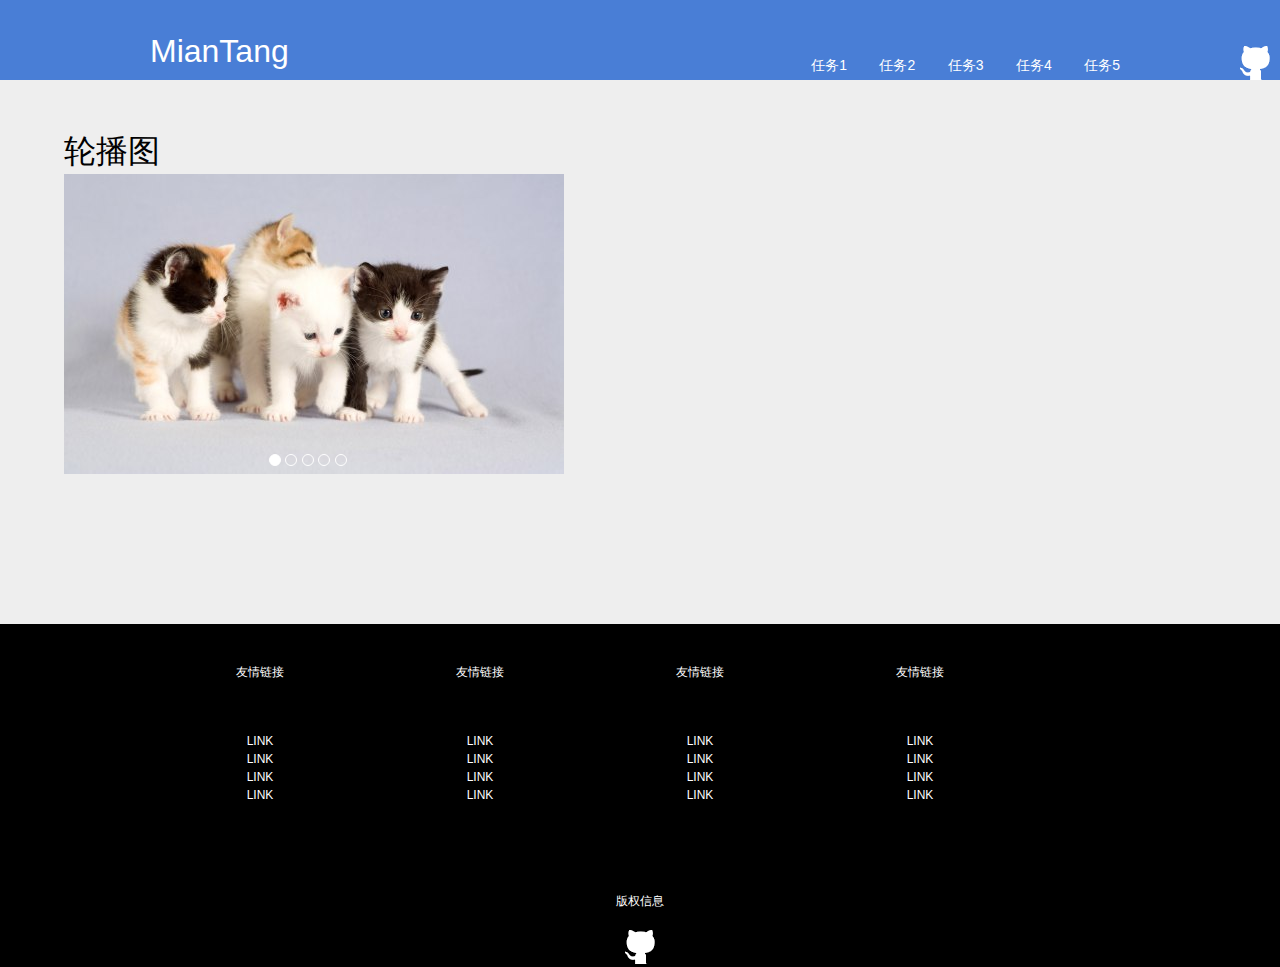
<file: Task0002/task0002_3.html>
<!DOCTYPE html>
<html lang="zh">
<head>
    <title>IFE Task0001</title>
    <meta charset="utf-8">
    <meta http-equiv="X-UA-Compatible" content="IE=edge chrome=1" />
    <link rel="stylesheet" type="text/css" href="css/style.css">
</head>
<body>
<header class="header">
    <div class="header-content">
        <div class="header-bottom">
            <h1 class="logo">MianTang</h1>
            <ul class="list">
                <li><a href="task0002_1.html" >任务1</a></li>
                <li><a href="task0002_2.html" >任务2</a></li>
                <li><a href="task0002_3.html" >任务3</a></li>
                <li><a href="task0002_4.html" >任务4</a></li>
                <li><a href="task0002_5.html" >任务5</a></li>
            </ul>
        </div>
    </div>
    <a href="https://github.com/Miantang" ><img class="header-img" src="img/icon-github.png"></a>
</header>
<div class="context">
   <h1>轮播图</h1>
    <div class="imgRotation">
        <div class="img-list">
            <img src="img/1.jpg" alt="">
            <img src="img/2.jpg" alt="">
            <img src="img/3.jpg" alt="">
            <img src="img/4.jpg" alt="">
            <img src="img/5.jpg" alt="">
        </div>
        <div class="circle">
            <a href="javascript:;" class="active"></a>
            <a href="javascript:;"></a>
            <a href="javascript:;"></a>
            <a href="javascript:;"></a>
            <a href="javascript:;"></a>
        </div>
    </div>
</div>
<footer class="footer">
    <div class="footer-link">
        <ul class="friend-link">
            <li class="friend-link-title">友情链接</li>
            <li><a href="http://ppii.in" >LINK</a></li>
            <li><a href="http://ppii.in" >LINK</a></li>
            <li><a href="http://ppii.in" >LINK</a></li>
            <li><a href="http://ppii.in" >LINK</a></li>
        </ul>
        <ul class="friend-link">
            <li class="friend-link-title">友情链接</li>
            <li><a href="http://ppii.in" >LINK</a></li>
            <li><a href="http://ppii.in" >LINK</a></li>
            <li><a href="http://ppii.in" >LINK</a></li>
            <li><a href="http://ppii.in" >LINK</a></li>
        </ul>
        <ul class="friend-link">
            <li class="friend-link-title">友情链接</li>
            <li><a href="http://ppii.in" >LINK</a></li>
            <li><a href="http://ppii.in" >LINK</a></li>
            <li><a href="http://ppii.in" >LINK</a></li>
            <li><a href="http://ppii.in" >LINK</a></li>
        </ul>
        <ul class="friend-link">
            <li class="friend-link-title">友情链接</li>
            <li><a href="http://ppii.in" >LINK</a></li>
            <li><a href="http://ppii.in" >LINK</a></li>
            <li><a href="http://ppii.in" >LINK</a></li>
            <li><a href="http://ppii.in" >LINK</a></li>
        </ul>
    </div>
    <div class="copyright">
        <p>版权信息</p>
        <a href="https://github.com/Miantang" ><img src="img/icon-github.png"></a>
    </div>
</footer>
<script src="js/util.js"></script>
<script src="js/task0002_3.js"></script>
</body>
</html>
</file>
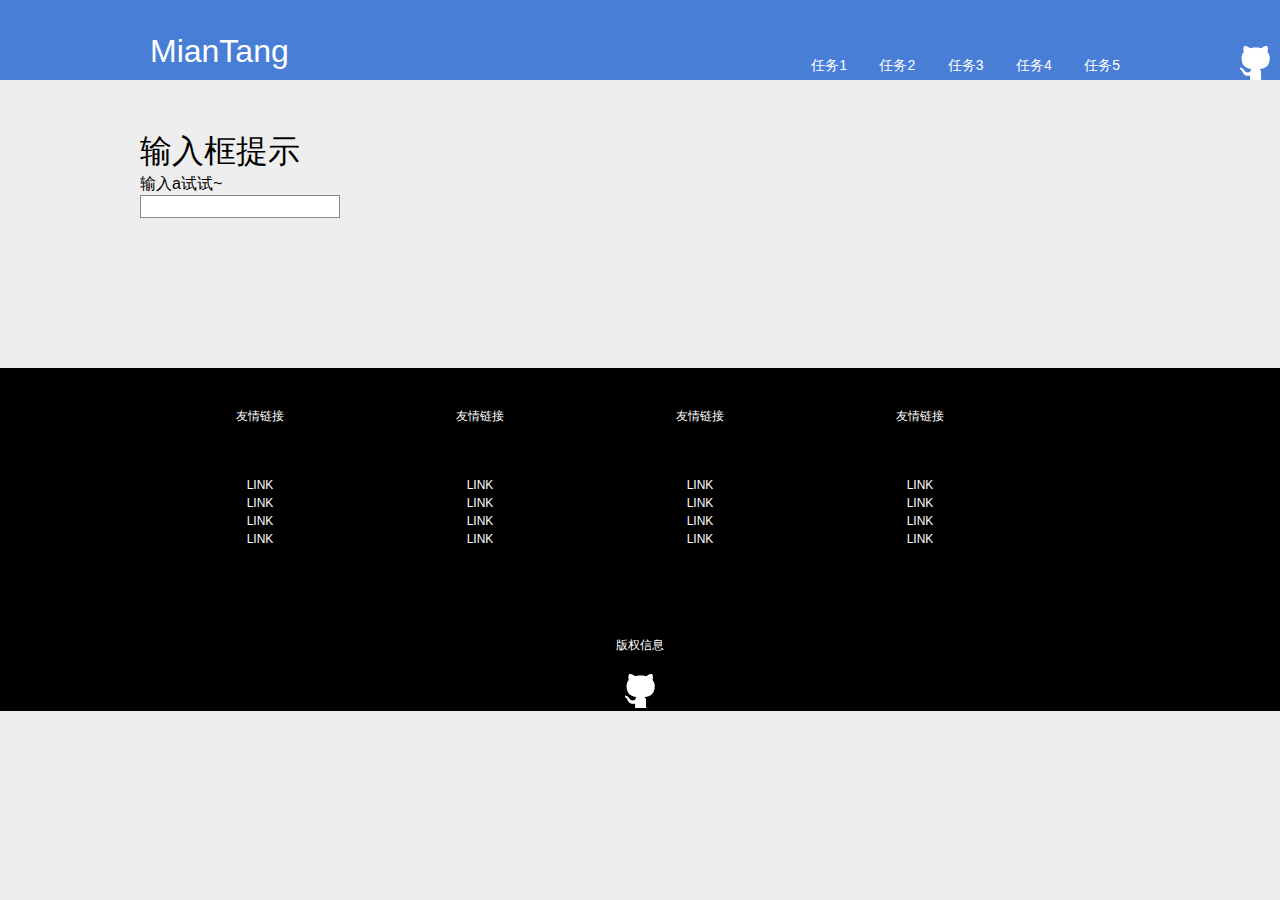
<file: Task0002/task0002_4.html>
<!DOCTYPE html>
<html lang="zh-cmn-Hans">
    <head>
        <meta charset="UTF-8">
        <title>输入提示框</title>
        <link rel="stylesheet" href="css/style.css">
    </head>
    <body>
       
        <script src="js/util.js"></script>
        <script src="js/task0002_4.js"></script>
    </body>
</html>

<!DOCTYPE html>
<html lang="zh">
<head>
    <title>IFE Task0001</title>
    <meta charset="utf-8">
    <meta http-equiv="X-UA-Compatible" content="IE=edge chrome=1" />
    <link rel="stylesheet" type="text/css" href="css/style.css">
</head>
<body>
<header class="header">
    <div class="header-content">
        <div class="header-bottom">
            <h1 class="logo">MianTang</h1>
            <ul class="list">
                <li><a href="task0002_1.html" >任务1</a></li>
                <li><a href="task0002_2.html" >任务2</a></li>
                <li><a href="task0002_3.html" >任务3</a></li>
                <li><a href="task0002_4.html" >任务4</a></li>
                <li><a href="task0002_5.html" >任务5</a></li>
            </ul>
        </div>
    </div>
    <a href="https://github.com/Miantang" ><img class="header-img" src="img/icon-github.png"></a>
</header>
<div class="context">
    <!-- 实现一个类似百度搜索框的输入提示的功能。
        
        要求如下：
        
        允许使用鼠标点击选中提示栏中的某个选项
        允许使用键盘上下键来选中提示栏中的某个选项，回车确认选中
        选中后，提示内容变更到输入框中 -->
        
    <div class="container input-hint">
        <h1>输入框提示</h1>
        <p>输入a试试~</p>
        <input type="text"/>
        <ul class="list-show">
        </ul>
    </div>
</div>
<footer class="footer">
    <div class="footer-link">
        <ul class="friend-link">
            <li class="friend-link-title">友情链接</li>
            <li><a href="http://ppii.in" >LINK</a></li>
            <li><a href="http://ppii.in" >LINK</a></li>
            <li><a href="http://ppii.in" >LINK</a></li>
            <li><a href="http://ppii.in" >LINK</a></li>
        </ul>
        <ul class="friend-link">
            <li class="friend-link-title">友情链接</li>
            <li><a href="http://ppii.in" >LINK</a></li>
            <li><a href="http://ppii.in" >LINK</a></li>
            <li><a href="http://ppii.in" >LINK</a></li>
            <li><a href="http://ppii.in" >LINK</a></li>
        </ul>
        <ul class="friend-link">
            <li class="friend-link-title">友情链接</li>
            <li><a href="http://ppii.in" >LINK</a></li>
            <li><a href="http://ppii.in" >LINK</a></li>
            <li><a href="http://ppii.in" >LINK</a></li>
            <li><a href="http://ppii.in" >LINK</a></li>
        </ul>
        <ul class="friend-link">
            <li class="friend-link-title">友情链接</li>
            <li><a href="http://ppii.in" >LINK</a></li>
            <li><a href="http://ppii.in" >LINK</a></li>
            <li><a href="http://ppii.in" >LINK</a></li>
            <li><a href="http://ppii.in" >LINK</a></li>
        </ul>
    </div>
    <div class="copyright">
        <p>版权信息</p>
        <a href="https://github.com/Miantang" ><img src="img/icon-github.png"></a>
    </div>
</footer>
<script src="js/util.js"></script>
<script src="js/task0002_4.js"></script>
</body>
</html>
</file>
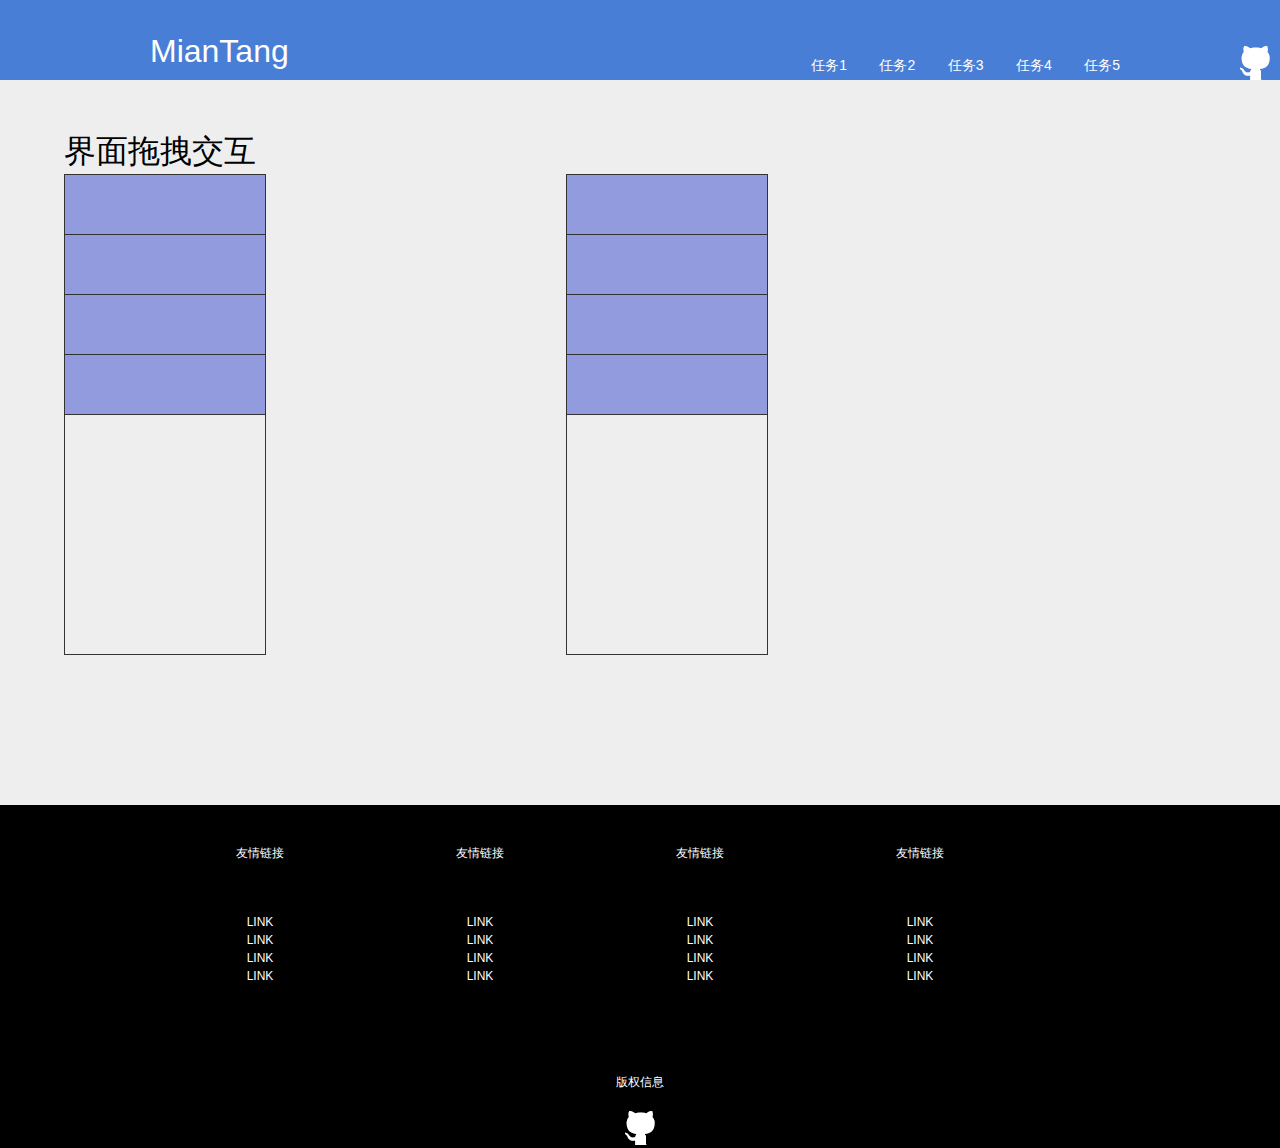
<file: Task0002/task0002_5.html>
<!DOCTYPE html>
<html lang="zh">
<head>
    <title>IFE Task0001</title>
    <meta charset="utf-8">
    <meta http-equiv="X-UA-Compatible" content="IE=edge chrome=1" />
    <link rel="stylesheet" type="text/css" href="css/style.css">
</head>
<body>
<header class="header">
    <div class="header-content">
        <div class="header-bottom">
            <h1 class="logo">MianTang</h1>
            <ul class="list">
                <li><a href="task0002_1.html" >任务1</a></li>
                <li><a href="task0002_2.html" >任务2</a></li>
                <li><a href="task0002_3.html" >任务3</a></li>
                <li><a href="task0002_4.html" >任务4</a></li>
                <li><a href="task0002_5.html" >任务5</a></li>
            </ul>
        </div>
    </div>
    <a href="https://github.com/Miantang" ><img class="header-img" src="img/icon-github.png"></a>
</header>
<div class="context">
        <h1>界面拖拽交互</h1>
            <div class="drag-block clearfix">
                <div class="block left-block">
                    <div class="move"></div>
                    <div class="move"></div>
                    <div class="move"></div>
                    <div class="move"></div>
                </div>
                <div class="block right-block">
                    <div class="move"></div>
                    <div class="move"></div>
                    <div class="move"></div>
                    <div class="move"></div>
                </div>
            </div>
        </div>
</div>
<footer class="footer">
    <div class="footer-link">
        <ul class="friend-link">
            <li class="friend-link-title">友情链接</li>
            <li><a href="http://ppii.in" >LINK</a></li>
            <li><a href="http://ppii.in" >LINK</a></li>
            <li><a href="http://ppii.in" >LINK</a></li>
            <li><a href="http://ppii.in" >LINK</a></li>
        </ul>
        <ul class="friend-link">
            <li class="friend-link-title">友情链接</li>
            <li><a href="http://ppii.in" >LINK</a></li>
            <li><a href="http://ppii.in" >LINK</a></li>
            <li><a href="http://ppii.in" >LINK</a></li>
            <li><a href="http://ppii.in" >LINK</a></li>
        </ul>
        <ul class="friend-link">
            <li class="friend-link-title">友情链接</li>
            <li><a href="http://ppii.in" >LINK</a></li>
            <li><a href="http://ppii.in" >LINK</a></li>
            <li><a href="http://ppii.in" >LINK</a></li>
            <li><a href="http://ppii.in" >LINK</a></li>
        </ul>
        <ul class="friend-link">
            <li class="friend-link-title">友情链接</li>
            <li><a href="http://ppii.in" >LINK</a></li>
            <li><a href="http://ppii.in" >LINK</a></li>
            <li><a href="http://ppii.in" >LINK</a></li>
            <li><a href="http://ppii.in" >LINK</a></li>
        </ul>
    </div>
    <div class="copyright">
        <p>版权信息</p>
        <a href="https://github.com/Miantang" ><img src="img/icon-github.png"></a>
    </div>
</footer>
<script src="js/util.js"></script>
<script src="js/task0002_5.js"></script>
</body>
</html>
</file>
<file: stylesheets/github-light.css>
/*
   Copyright 2014 GitHub Inc.

   Licensed under the Apache License, Version 2.0 (the "License");
   you may not use this file except in compliance with the License.
   You may obtain a copy of the License at

       http://www.apache.org/licenses/LICENSE-2.0

   Unless required by applicable law or agreed to in writing, software
   distributed under the License is distributed on an "AS IS" BASIS,
   WITHOUT WARRANTIES OR CONDITIONS OF ANY KIND, either express or implied.
   See the License for the specific language governing permissions and
   limitations under the License.

*/

.pl-c /* comment */ {
  color: #969896;
}

.pl-c1      /* constant, markup.raw, meta.diff.header, meta.module-reference, meta.property-name, support, support.constant, support.variable, variable.other.constant */,
.pl-s .pl-v /* string variable */ {
  color: #0086b3;
}

.pl-e  /* entity */,
.pl-en /* entity.name */ {
  color: #795da3;
}

.pl-s .pl-s1 /* string source */,
.pl-smi      /* storage.modifier.import, storage.modifier.package, storage.type.java, variable.other, variable.parameter.function */ {
  color: #333;
}

.pl-ent /* entity.name.tag */ {
  color: #63a35c;
}

.pl-k /* keyword, storage, storage.type */ {
  color: #a71d5d;
}

.pl-pds              /* punctuation.definition.string, string.regexp.character-class */,
.pl-s                /* string */,
.pl-s .pl-pse .pl-s1 /* string punctuation.section.embedded source */,
.pl-sr               /* string.regexp */,
.pl-sr .pl-cce       /* string.regexp constant.character.escape */,
.pl-sr .pl-sra       /* string.regexp string.regexp.arbitrary-repitition */,
.pl-sr .pl-sre       /* string.regexp source.ruby.embedded */ {
  color: #183691;
}

.pl-v /* variable */ {
  color: #ed6a43;
}

.pl-id /* invalid.deprecated */ {
  color: #b52a1d;
}

.pl-ii /* invalid.illegal */ {
  background-color: #b52a1d;
  color: #f8f8f8;
}

.pl-sr .pl-cce /* string.regexp constant.character.escape */ {
  color: #63a35c;
  font-weight: bold;
}

.pl-ml /* markup.list */ {
  color: #693a17;
}

.pl-mh        /* markup.heading */,
.pl-mh .pl-en /* markup.heading entity.name */,
.pl-ms        /* meta.separator */ {
  color: #1d3e81;
  font-weight: bold;
}

.pl-mq /* markup.quote */ {
  color: #008080;
}

.pl-mi /* markup.italic */ {
  color: #333;
  font-style: italic;
}

.pl-mb /* markup.bold */ {
  color: #333;
  font-weight: bold;
}

.pl-md /* markup.deleted, meta.diff.header.from-file */ {
  background-color: #ffecec;
  color: #bd2c00;
}

.pl-mi1 /* markup.inserted, meta.diff.header.to-file */ {
  background-color: #eaffea;
  color: #55a532;
}

.pl-mdr /* meta.diff.range */ {
  color: #795da3;
  font-weight: bold;
}

.pl-mo /* meta.output */ {
  color: #1d3e81;
}
</file>
<file: stylesheets/print.css>
html, body, div, span, applet, object, iframe,
h1, h2, h3, h4, h5, h6, p, blockquote, pre,
a, abbr, acronym, address, big, cite, code,
del, dfn, em, img, ins, kbd, q, s, samp,
small, strike, strong, sub, sup, tt, var,
b, u, i, center,
dl, dt, dd, ol, ul, li,
fieldset, form, label, legend,
table, caption, tbody, tfoot, thead, tr, th, td,
article, aside, canvas, details, embed,
figure, figcaption, footer, header, hgroup,
menu, nav, output, ruby, section, summary,
time, mark, audio, video {
  padding: 0;
  margin: 0;
  font: inherit;
  font-size: 100%;
  vertical-align: baseline;
  border: 0;
}
/* HTML5 display-role reset for older browsers */
article, aside, details, figcaption, figure,
footer, header, hgroup, menu, nav, section {
  display: block;
}
body {
  line-height: 1;
}
ol, ul {
  list-style: none;
}
blockquote, q {
  quotes: none;
}
blockquote:before, blockquote:after,
q:before, q:after {
  content: '';
  content: none;
}
table {
  border-spacing: 0;
  border-collapse: collapse;
}
body {
  font-family: 'Helvetica Neue', Helvetica, Arial, serif;
  font-size: 13px;
  line-height: 1.5;
  color: #000;
}

a {
  font-weight: bold;
  color: #d5000d;
}

header {
  padding-top: 35px;
  padding-bottom: 10px;
}

header h1 {
  font-size: 48px;
  font-weight: bold;
  line-height: 1.2;
  color: #303030;
  letter-spacing: -1px;
}

header h2 {
  font-size: 24px;
  font-weight: normal;
  line-height: 1.3;
  color: #aaa;
  letter-spacing: -1px;
}
#downloads {
  display: none;
}
#main_content {
  padding-top: 20px;
}

code, pre {
  margin-bottom: 30px;
  font-family: Monaco, "Bitstream Vera Sans Mono", "Lucida Console", Terminal;
  font-size: 12px;
  color: #222;
}

code {
  padding: 0 3px;
}

pre {
  padding: 20px;
  overflow: auto;
  border: solid 1px #ddd;
}
pre code {
  padding: 0;
}

ul, ol, dl {
  margin-bottom: 20px;
}


/* COMMON STYLES */

table {
  width: 100%;
  border: 1px solid #ebebeb;
}

th {
  font-weight: 500;
}

td {
  font-weight: 300;
  text-align: center;
  border: 1px solid #ebebeb;
}

form {
  padding: 20px;
  background: #f2f2f2;

}


/* GENERAL ELEMENT TYPE STYLES */

h1 {
  font-size: 2.8em;
}

h2 {
  margin-bottom: 8px;
  font-size: 22px;
  font-weight: bold;
  color: #303030;
}

h3 {
  margin-bottom: 8px;
  font-size: 18px;
  font-weight: bold;
  color: #d5000d;
}

h4 {
  font-size: 16px;
  font-weight: bold;
  color: #303030;
}

h5 {
  font-size: 1em;
  color: #303030;
}

h6 {
  font-size: .8em;
  color: #303030;
}

p {
  margin-bottom: 20px;
  font-weight: 300;
}

a {
  text-decoration: none;
}

p a {
  font-weight: 400;
}

blockquote {
  padding: 0 0 0 30px;
  margin-bottom: 20px;
  font-size: 1.6em;
  border-left: 10px solid #e9e9e9;
}

ul li {
  padding-left: 20px;
  list-style-position: inside;
  list-style: disc;
}

ol li {
  padding-left: 3px;
  list-style-position: inside;
  list-style: decimal;
}

dl dd {
  font-style: italic;
  font-weight: 100;
}

footer {
  padding-top: 20px;
  padding-bottom: 30px;
  margin-top: 40px;
  font-size: 13px;
  color: #aaa;
}

footer a {
  color: #666;
}

/* MISC */
.clearfix:after {
  display: block;
  height: 0;
  clear: both;
  visibility: hidden;
  content: '.';
}

.clearfix {display: inline-block;}
* html .clearfix {height: 1%;}
.clearfix {display: block;}
</file>
<file: Task0001/css/style.css>
* {
    margin: 0;
    padding: 0;
    font-family: "Microsoft YaHei", sans-serif;
}
body {
    background-color: #eee;
    min-width: 980px;
}
/* header */
.header {
    background-color: #497ED6;
    width: 100%;
    height: 80px;
    position: relative;
}
.header-content {
    width: 980px;
    margin: 0 auto;
    position: relative;
    height: 100%;
}
h1.logo {
    position: absolute;
    bottom: 10px;
    color: #fff;
}
img.header-img {
    position: absolute;
    bottom: 0px;
    right: 10px;
}
.list {
    position: absolute;
    right: 10px;
    bottom: 5px;
}
.list li {
    display: inline;
    margin-left: 28px;
    font-size: 14px;
    font-family: SimSun;

}
.list li a {
    text-decoration: none;
    color: #fff;
}
/* footer */
.footer {
    clear: both;
    margin: 0 auto;
    width: 100%;
    height: auto;
    background-color: #000;
    color: #fff;
}
.footer-list {
    text-align: center;
    border-bottom: 1px solid #333;
    padding: 5px;
}
.footer-list li {
    display: inline;
    font-size: 12px;
    margin: 2px 10px;
    list-style-type: none;
}
.footer-list li a {
    text-decoration: none;
    color: #fff;
}
.footer-link {
    margin: 0 auto;
    text-align: center;
    overflow: hidden;
    width: 980px;
}
.friend-link {
    float: left;
    margin: 40px 0px 90px;
    width: 220px;
}
.friend-link li {
    list-style-type: none;
}
.friend-link-title {
    color: #fff;
    margin-bottom: 50px;
    font-size: 12px;
}
.friend-link li a {
    color: #fff;
    text-decoration: none;
    font-size: 12px;
}
.friend-link li a:hover {
    text-decoration: underline;
}
.copyright {
    text-align: center;
    font-size: 12px;
}
.copyright p {
    color: #fff;
    margin-bottom: 20px;
}
</file>
<file: Task0001/css/index.css>
/* index */
.banner-img {
    width: 100%;
    height: 520px;
}
.banner-text-wrap {
    width: 980px;
    margin: 0 auto;
    position: relative;
}
.banner-text {
    position: absolute;
    bottom: 0;
    right: 0;
    background: -moz-linear-gradient(top, rgba(255,255,255,0.7) 0%, rgba(255,255,255,0.5) 75%, rgba(255,255,255,0) 100%); /* FF3.6+ */
    background: -webkit-gradient(linear, left top, left bottom, color-stop(0%,rgba(255,255,255,0.7)), color-stop(75%,rgba(255,255,255,0.5)), color-stop(100%,rgba(255,255,255,0))); /* Chrome,Safari4+ */
    background: -webkit-linear-gradient(top, rgba(255,255,255,0.7) 0%,rgba(255,255,255,0.5) 75%,rgba(255,255,255,0) 100%); /* Chrome10+,Safari5.1+ */
    background: -o-linear-gradient(top, rgba(255,255,255,0.7) 0%,rgba(255,255,255,0.5) 75%,rgba(255,255,255,0) 100%); /* Opera 11.10+ */
    background: -ms-linear-gradient(top, rgba(255,255,255,0.7) 0%,rgba(255,255,255,0.5) 75%,rgba(255,255,255,0) 100%); /* IE10+ */
    background: linear-gradient(to bottom, rgba(255,255,255,0.7) 0%,rgba(255,255,255,0.5) 75%,rgba(255,255,255,0) 100%); /* W3C */
    filter: progid:DXImageTransform.Microsoft.gradient( startColorstr='#b3ffffff', endColorstr='#00ffffff',GradientType=0 ); /* IE6-9 */
    width: 300px;
    padding: 10px 10px 30px;
}
.banner-text h4 {
    font-size: 14px;
    line-height: 1.5;
    float: right;
    margin-bottom: 12px;
}
.banner-text p {
    clear: both;
    font-size: 12px;
    line-height: 1.5;
    text-indent: 2em;
}
.pet-items {
    width: 980px;
    margin: 10px auto;
    overflow: hidden;
}
.pet-dog {
    float: left;
    width: 300px;
    border: 0;
    background-color: #ffffff;
    margin: 0 10px 0 0;
    padding: 10px;
    margin-bottom: -10000px;
    padding-bottom: 10000px;
}
.pet-dog-last {
    margin-right: 0;
}
.pet-dog img {
    width: 300px;
    height: 180px;
}
.pet-dog p {
    margin: 10px;
    font-size: 12px;
    text-indent: 2em;
    font-family: SimSun;
    line-height: 1.7;
}
/* self description */
.self-description {
    margin: 120px auto 0;
    background-color: #ffffff;
    text-align: center;
    padding-bottom: 200px;
}
.self-description img {
    width: 160px;
    height: 160px;
    margin: -50px auto 0;
    -webkit-border-radius: 50%;
    -moz-border-radius: 50%;
    border-radius: 50%;
    color: #000;
}
.self-description h2 {
    font-size: 20px;
    font-family: "Century Gothic";
    margin: 50px auto;
}
.self-description p {
    font-size: 14px;
    text-indent: 2em;
    width: 600px;
    margin: 0 auto;
    text-align: left;
    line-height: 1.8;

}
</file>
<file: Task0002/css/style.css>
* {
    margin: 0;
    padding: 0;
    font-family: "Microsoft YaHei", sans-serif;
}
body {
    background-color: #eee;
    min-width: 980px;
}
/* header */
.header {
    background-color: #497ED6;
    width: 100%;
    height: 80px;
    position: relative;
}
.header-content {
    width: 980px;
    margin: 0 auto;
    position: relative;
    height: 100%;
}
h1.logo {
    position: absolute;
    bottom: 10px;
    color: #fff;
}
img.header-img {
    position: absolute;
    bottom: 0px;
    right: 10px;
}
.list {
    position: absolute;
    right: 10px;
    bottom: 5px;
}
.list li {
    display: inline;
    margin-left: 28px;
    font-size: 14px;
    font-family: SimSun;

}
.list li a {
    text-decoration: none;
    color: #fff;
}
.context {
    margin: 50px auto 150px;
    width: 90%;
}
.content a {
  display: block;
  margin: 10px;
  text-decoration: none;
  color: #274E70;
}
/* footer */
.footer {
    clear: both;
    margin: 0 auto;
    width: 100%;
    height: auto;
    background-color: #000;
    color: #fff;
}
.footer-list {
    text-align: center;
    border-bottom: 1px solid #333;
    padding: 5px;
}
.footer-list li {
    display: inline;
    font-size: 12px;
    margin: 2px 10px;
    list-style-type: none;
}
.footer-list li a {
    text-decoration: none;
    color: #fff;
}
.footer-link {
    margin: 0 auto;
    text-align: center;
    overflow: hidden;
    width: 980px;
}
.friend-link {
    float: left;
    margin: 40px 0px 90px;
    width: 220px;
}
.friend-link li {
    list-style-type: none;
}
.friend-link-title {
    color: #fff;
    margin-bottom: 50px;
    font-size: 12px;
}
.friend-link li a {
    color: #fff;
    text-decoration: none;
    font-size: 12px;
}
.friend-link li a:hover {
    text-decoration: underline;
}
.copyright {
    text-align: center;
    font-size: 12px;
}
.copyright p {
    color: #fff;
    margin-bottom: 20px;
}

/**
 * 轮播图
 */
.imgRotation {
    width: 500px;
    height: 300px;
    overflow: hidden;
    position: relative;
}
.img-list {
    width: 2500px;
    font-size: 0;
    position: absolute;
}
.circle {
    position: absolute;
    bottom: 4px;
    left: 50%;
    margin-left: -45px;
}
.circle a {
    display: inline-block;
    width: 10px;
    height: 10px;
    border-radius: 10px;
    border: 1px solid #fff;
}
.active {
    background-color: #fff;
    cursor: default;
}

/* 输入框提示 */
.input-hint input {
    display: block;
    -webkit-box-sizing: border-box;
    -moz-box-sizing: border-box;
    box-sizing: border-box;
    width: 200px;
    border: 1px solid #888;
    outline: none;
    padding: 3px 5px;
    margin: 0;
}
.input-hint ul {
    display: none;
    -webkit-box-sizing: border-box;
    -moz-box-sizing: border-box;
    box-sizing: border-box;
    width: 200px;
    list-style: none;
    margin: 0;
    padding: 0;
    border: 1px solid #ccc;
    border-top: none;
}
.input-hint li {
    padding: 3px 5px;
    cursor: pointer;
}

.input-hint li span{
    color: #A73535;
}

.input-hint .active {
    background: #eee;
}

.container {
    max-width: 1000px;
    margin: 0 auto;    /*text-align: center;*/
}
.warn {
    display: none;
    background-color: #DEE8EF;
    width: 290px;
    padding: 5px;
    color: #B32D2D;
    font-weight: bold;
}
textarea {
    display: block;
    margin-bottom: 10px;
}
.show {
    margin-top: 10px;
}

body{
    font-family: 'Microsoft YaHei', 'SimHei', 'STHeiti', sans-serif;
}
.small-title{
    font-size: 16px;
    margin-left: 100px;
    font-weight: normal;
}
h1{
    font-weight: normal;
}
.index-content{
    max-width: 600px;
    border-bottom: 1px dashed #aaa;
}
.index-content a{
    display:block;
    margin: 10px;
    text-decoration: none;
    color: #274E70;
}
.index-content a:hover，.other-info a:hover{
    color: #5D809E;
}
.other-info{
    padding: 10px;
    line-height: 1.5;
}
.other-info a{
    text-decoration: none;
    color: #274E70;
}

/**
 * 界面拖拽交互
 */
.drag-block{
    position:relative;
}
.block{
    width: 200px;
    height: 479px;
    border:1px solid #333;
    float: left;
    /* position: relative; */
}
.move{
    width: 200px;
    height: 59px;
    background-color: #929BDD;
    border-bottom:1px solid #333;
    position: absolute;
    text-align: center;
    color: #fff;
    line-height: 59px;
    font-size: 18px;
    font-weight: bold;
    cursor: move;
}
/*.block .active{
    border:1px solid #333;
    opacity: 0.5;
    
}*/
.right-block{
    margin-left: 300px;
}
.clearfix:after {
    content: "\200B";
    display: block;
    height: 0;
    clear: both;
}
.clearfix {
    *zoom: 1;
}
</file>
<file: Task0001/css/about.css>
.resume {
    width: 980px;
    margin: 100px auto 20px;
    background-color: #ffffff;
    text-align: center;
    position: relative;
    padding-bottom: 100px;
}
.vertical-line {
    position: absolute;
    left: 50%;
    width: 4px;
    height: 100%;
    background-color: #eee;

}
.resume img {
    position: relative;
    width: 100px;
    height: 100px;
    -webkit-border-radius: 50%;
    -moz-border-radius: 50%;
    border-radius: 50%;
    color: #000;
    border: 5px solid #eee;
}
.resume img.head-icon {
    width: 160px;
    height: 160px;
    margin: -50px auto 0;
    -webkit-border-radius: 50%;
    -moz-border-radius: 50%;
    border-radius: 50%;
    border: 10px solid #eee;
}
.resume-name, .resume-contact, .resume-education, .resume-project {
    position: relative;
    margin: 10px auto 20px;
    overflow: hidden;
    width: 700px;

}
.resume-name h2, .resume-contact h2, .resume-education h2, .resume-project h2 {
    font-size: 20px;
    font-weight: bold;
    float: left;
    text-align: left;
    margin-top: 10px;
    margin-left: 210px;
}
.resume-name p, .resume-contact p, .resume-project p {
    font-size: 14px;
    float: right;
    text-align: left;
    width: 300px;
}
.resume-name p {
    text-align: justify;
}
.resume-name p {
    text-indent: 2em;
    line-height: 1.5;
}
.resume-contact p {
    line-height: 2;
}
.edu-items {
    position: relative;
    font-size: 14px;
    margin: 0 0 40px 315px;
    overflow: hidden;
}
.edu-time {
    font-size: 14px;
    border: 4px solid #eee;
    -webkit-border-radius: 10px;
    -moz-border-radius: 10px;
    border-radius: 10px;
    margin: 10px auto 0;
    width: 60px;
    float: left;
    padding: 4px 2px;
    background: #ffffff;
}
.edu-items p {
    text-align: left;
    width: 300px;
    float: right;
    line-height: 2;
}
.edu-items p span {
    font-size: 16px;
}
</file>
<file: Task0001/css/blog.css>
/* wrap */
.wrap {
    width: 980px;
    margin: 20px auto 100px;
}
.artical {
    float: left;
    width: 710px;
}

.section {
    /*height: 320px;*/
    background-color: #fff;
    margin: 0 0 10px;
    padding: 10px 10px 60px;
    position: relative;
}
.info {
    position: absolute;
    left: -50px;
    top: 20px;
    color: #fff;
    text-align: center;
}
.cate {
    background-color: #497ED6;
    width: 50px;
    padding: 10px 0;
}
.date {
    background-color: #1baad6;
    width: 50px;
    padding: 10px 0;
}
.section h3 {
    color: #1baad6;
    font-size: 16px;
    margin: 10px 0px 0px 10px;
}
.section h4 {
    color: #666;
    font-size: 12px;
    margin: 10px 0px 15px 10px;
}
.section p {
    text-indent: 2em;
    font-size: 12px;
    margin: 0px 0px 0px 10px;
    line-height: 2;
}
.artical-info {
    position: absolute;
    right: 10px;
    bottom: 15px;
    font-size: 12px;
    color: #aaa;
}
/* aside */
.aside {
    margin-left: 720px;
    width: auto;
}
.side-search {
    background-color: #fff;
    height: 40px;
    padding: 20px;
    position: relative;
}
.search-input {
    width: 214px;
    height: 40px;
    position: absolute;
    left: 20px;
    right: 20px;
    margin: 0;
    border: 1px solid #ccc;
    background-image: url("../img/search.png");
    background-repeat: no-repeat;
    -webkit-background-size: 144px auto;
    background-size: 144px auto;
}
.search-input:hover {
    border-color: #333;
}
.search-input:focus {
    background-image: none;
}
.search-submit {
    font-size: 16px;
    width: 50px;
    height: 40px;
    border: 0px solid #ccc;
    position: absolute;
    right: 25px;
    margin-top: 1px;
}
.search-submit:hover {
    background: #333;
    color: #ffffff;
}
.category ul {
    margin-top: 10px;
}
.category ul > li {
    background-color: #fff;
    border-style: solid;
    border-width: 0 0 1px 4px;
    border-bottom-color: #eee;
    border-left-color: #1baad6;
    height: 50px;
    list-style-type: none;
}
.category ul > li:hover {
    border-left-color: #344f91;
}
.category ul > li a {
    display: block;
    padding: 15px 10px 15px 20px;
    text-decoration: none;
    color: #666;
}
ul.page {
    text-align: center;
    margin-top: 20px;
    margin-bottom: 100px;
}
ul.page > li {
    display: inline;
    background-color: #fff;
    padding: 10px 20px;
    font-size: 12px;
    margin: 3px;
}
ul.page li.active {
    background-color: #1baad6;
}
ul.page li.active a {
    text-decoration: none;
}
.calendar {
    margin-top: 10px;
    background-color: #ffffff;
    color: #666;
    padding: 10px;
}
.cal-content {
    text-align: center;
    width: 220px;
    margin: 10px auto 20px;
    height: 220px;
    font-size: 12px;
    border-collapse: collapse;
}
.cal-content tr {
    border-bottom: 1px solid #ccc;
}
#calendar-header {
    color: #497ED6;
    font-weight: bold;
    border-bottom: 0;
}
.cal-dark {
    color: #497ED6;
    font-weight: bold;
}
.cal-today {
    color: #000000;
    font-weight: bold;
    background: #497ED6;
}

.side-tag {
    margin-top: 10px;
    background: #ffffff;
    padding: 10px 20px 20px;
}
.tag-name {
    margin: 10px auto 20px;
    color: #666;
}
.tag-large {
    color: #497ED6;
    font-size: 24px;
    line-height: 1.5;
}
.tag-middle {
    color: #497ED6;
    font-size: 20px;
    line-height: 1.5;
}
.tag-small {
    color: #4FA3FF;
    font-size: 16px;
    line-height: 1.5;
}
</file>
<file: Task0001/css/gallery.css>
/* gallery */
a {
    text-decoration: none;
}
.gallery-wrap {
    width: 980px;
    margin: 20px auto 100px;
    overflow: hidden;
}
.gallery {
    float: left;
    width: 710px;
}
.gallery-tab {
    overflow: hidden;
}
.tab-item {
    display: inline;
    border-top: 4px solid #497ED6;
    margin-right: 1px;
    padding: 15px 20px 20px;
    list-style-type: none;
    background: #ffffff;
    border-bottom: 1px solid #eee;
    float: left;
}
.tab-item:hover {
    border-top-color: #243a66;
    border-bottom-color: #ffffff;
}
.gallery-tab a {
    text-decoration: none;
    color: #000;
}
.gallery-item {
    background: #ffffff;
    overflow: hidden;
    padding: 20px;
}
.gallery-ul {
    float: left;
    width: 160px;
    margin-left: 10px;
}
.gallery-ul-first {
    float: left;
    width: 330px;
    margin-left: 0;
}
.gallery-item li {
    color: #ffffff;
    list-style-type: none;
    width: 160px;
    float: left;
    margin:0 10px 10px 0;
    background: #497ED6;
}
li.gallery-li-first {
    width: 330px;
}
li.gallery-li-first .item-text {
    width: 250px;
}
li.gallery-li-last {
    margin-right: 0;
}
.gallery-part {
    overflow: hidden;
    width: 160px;
    float: left;
}
.gallery-part-last {
    margin-left: 10px;
}
.gallery-part-last li {
    margin-right: 0;
}
.gallery-item img {
    width: 100%;
}
.item-icon {
    border: 1px solid #ffffff;
    -webkit-border-radius: 50%;
    -moz-border-radius: 50%;
    border-radius: 50%;
    width: 30px;
    height: 30px;
    text-align: center;
    line-height: 1.8;
    float: left;
    margin: 10px;
}
.item-text {
    float: left;
    width: 90px;
    margin: 0 10px 10px 0;
}
.item-text h2 {
    font-size: 16px;
    line-height: 2;
}
.item-text p {
    font-size: 12px;
    line-height: 1.5;
    /*text-align: justify;*/
}
.item-more {
    text-align: center;
    margin-top: 10px;
    background: #ffffff;
    height: 30px;
    width: 100%;
    padding: 10px 0;
    line-height: 2;
    font-size: 14px;
    text-decoration: none;
}
/* aside */
.aside {
    margin-left: 720px;
    width: auto;
}
.side-search {
    background-color: #fff;
    height: 40px;
    padding: 20px;
    position: relative;
}
.search-input {
    width: 214px;
    height: 40px;
    position: absolute;
    left: 20px;
    right: 20px;
    margin: 0;
    border: 1px solid #ccc;
    background-image: url("../img/search.png");
    background-repeat: no-repeat;
    -webkit-background-size: 144px auto;
    background-size: 144px auto;
}
.search-input:hover {
    border-color: #333;
}
.search-input:focus {
    background-image: none;
}
.search-submit {
    font-size: 16px;
    width: 50px;
    height: 40px;
    border: 0px solid #ccc;
    position: absolute;
    right: 25px;
    margin-top: 1px;
}
.search-submit:hover {
    background: #333;
    color: #ffffff;
}
.side-rank {
    margin-top: 10px;
    background: #ffffff;
    padding: 10px 20px 20px;
}
.rank-name {
    margin: 10px auto 20px;
    color: #333;
}
.rank-list {
    width: 100%;
}
.rank-list li {
    margin-bottom: 10px;
    overflow: hidden;
}
.rank-num {
    width: 20px;
    height: 20px;
    -webkit-border-radius: 50%;
    -moz-border-radius: 50%;
    border-radius: 50%;
    background: #6495ed;
    float: left;
    margin-right: 10px;
    text-align: center;
    font-size: 12px;
    line-height: 1.8;
    color: #ffffff;
}
.rank-bar {
    width: 100px;
    height: 20px;
    border: 1px solid #6495ed;
    float: left;
    margin-right: 10px;
}
.rank-list p {
    margin-top: -2px;
}
.rank-bar-rect {
    height: 100%;
    background: #6495ed;
}
.rank-bar-rect1 {
    width: 100%;
}
.rank-bar-rect2 {
    width: 80%;
}
.rank-bar-rect3 {
    width: 60%;
}
.rank-bar-rect4 {
    width: 40%;
}
.rank-bar-rect5 {
    width: 20%;
}
</file>
<file: Task0001/css/task0001.css>
h1,li {
    color: dodgerblue;
}
h2 {
    font-size: 14px;
}
p {
    background-color: bisque;
    text-indent: 2em;
    text-transform: lowercase;
    font-size: 12px;
}
#weight {
    font-weight: 900;
    font-family: serif;
    
}
#task001Img {
    border: 2px solid brown;
}
span {
    text-decoration: underline;
}
/*圆角矩形 */
.b1,.b2,.b3,.b4,.b1b,.b2b,.b3b,.b4b,.b{display:block;overflow:hidden;}
.b1,.b2,.b3,.b1b,.b2b,.b3b{height:1px;}
.b2,.b3,.b4,.b2b,.b3b,.b4b,.b{border-left:1px solid #999;border-right:1px solid #999;}
.b1,.b1b{margin:0 5px;background:#999;}
.b2,.b2b{margin:0 3px;border-width:2px;}
.b3,.b3b{margin:0 2px;}
.b4,.b4b{height:2px;margin:0 1px;}
.d1{background:#F7F8F9;}
.k {height:150px;}

/* 两列布局1 */
.div-out {
    height: 150px;
    background-color: #999;
    border: solid 2px yellow;
}
.div-a {
    width: 15%;
    height: 60px;
    background-color: #6495ed;
    float: left;
    border: solid 2px black;
}
.div-b {
    margin-left: 15%;
    height: 60px;
    background-color: #ed8e02;
    border: solid 2px black;
}

/* 两列布局2 */
.div-2out {
    position: relative;
    height: 150px;
    background-color: #999;
    border: solid 2px yellow;
}
.div-2a {
    width: 250px;
    height: 60px;
    background-color: #6495ed;
    position: absolute;
    left: 0px;
    border: solid 2px black;
}
.div-2b {
    margin-left: 250px;
    height: 60px;
    background-color: #ed8e02;
    border: solid 2px black;
}

/* 三列布局1 */
.div3-out {
    padding: 0 190px 0 190px;
}
.div3-a {
    width: 190px;
    height: 60px;
    margin-left: -100%;
    background-color: #6495ed;
    float: left;
    position: relative;
    left: -190px;
}
.div3-b {
    width: 100%;
    height: 60px;
    background-color: #ed8e02;
    float: left;
}
.div3-c {
    width: 190px;
    margin-left: -190px;
    float: left;
    height: 60px;
    background-color: #6495ed;
    position: relative;
    right: -190px;
}
</file>
<file: stylesheets/stylesheet.css>
/*! normalize.css v3.0.2 | MIT License | git.io/normalize */

/**
 * 1. Set default font family to sans-serif.
 * 2. Prevent iOS text size adjust after orientation change, without disabling
 *    user zoom.
 */

html {
  font-family: sans-serif; /* 1 */
  -webkit-text-size-adjust: 100%; /* 2 */
  -ms-text-size-adjust: 100%; /* 2 */
}

/**
 * Remove default margin.
 */

body {
  margin: 0;
}

/* HTML5 display definitions
   ========================================================================== */

/**
 * Correct `block` display not defined for any HTML5 element in IE 8/9.
 * Correct `block` display not defined for `details` or `summary` in IE 10/11
 * and Firefox.
 * Correct `block` display not defined for `main` in IE 11.
 */

article,
aside,
details,
figcaption,
figure,
footer,
header,
hgroup,
main,
menu,
nav,
section,
summary {
  display: block;
}

/**
 * 1. Correct `inline-block` display not defined in IE 8/9.
 * 2. Normalize vertical alignment of `progress` in Chrome, Firefox, and Opera.
 */

audio,
canvas,
progress,
video {
  display: inline-block; /* 1 */
  vertical-align: baseline; /* 2 */
}

/**
 * Prevent modern browsers from displaying `audio` without controls.
 * Remove excess height in iOS 5 devices.
 */

audio:not([controls]) {
  display: none;
  height: 0;
}

/**
 * Address `[hidden]` styling not present in IE 8/9/10.
 * Hide the `template` element in IE 8/9/11, Safari, and Firefox < 22.
 */

[hidden],
template {
  display: none;
}

/* Links
   ========================================================================== */

/**
 * Remove the gray background color from active links in IE 10.
 */

a {
  background-color: transparent;
}

/**
 * Improve readability when focused and also mouse hovered in all browsers.
 */

a:active,
a:hover {
  outline: 0;
}

/* Text-level semantics
   ========================================================================== */

/**
 * Address styling not present in IE 8/9/10/11, Safari, and Chrome.
 */

abbr[title] {
  border-bottom: 1px dotted;
}

/**
 * Address style set to `bolder` in Firefox 4+, Safari, and Chrome.
 */

b,
strong {
  font-weight: bold;
}

/**
 * Address styling not present in Safari and Chrome.
 */

dfn {
  font-style: italic;
}

/**
 * Address variable `h1` font-size and margin within `section` and `article`
 * contexts in Firefox 4+, Safari, and Chrome.
 */

h1 {
  margin: 0.67em 0;
  font-size: 2em;
}

/**
 * Address styling not present in IE 8/9.
 */

mark {
  color: #000;
  background: #ff0;
}

/**
 * Address inconsistent and variable font size in all browsers.
 */

small {
  font-size: 80%;
}

/**
 * Prevent `sub` and `sup` affecting `line-height` in all browsers.
 */

sub,
sup {
  position: relative;
  font-size: 75%;
  line-height: 0;
  vertical-align: baseline;
}

sup {
  top: -0.5em;
}

sub {
  bottom: -0.25em;
}

/* Embedded content
   ========================================================================== */

/**
 * Remove border when inside `a` element in IE 8/9/10.
 */

img {
  border: 0;
}

/**
 * Correct overflow not hidden in IE 9/10/11.
 */

svg:not(:root) {
  overflow: hidden;
}

/* Grouping content
   ========================================================================== */

/**
 * Address margin not present in IE 8/9 and Safari.
 */

figure {
  margin: 1em 40px;
}

/**
 * Address differences between Firefox and other browsers.
 */

hr {
  height: 0;
  -moz-box-sizing: content-box;
  box-sizing: content-box;
}

/**
 * Contain overflow in all browsers.
 */

pre {
  overflow: auto;
}

/**
 * Address odd `em`-unit font size rendering in all browsers.
 */

code,
kbd,
pre,
samp {
  font-family: monospace, monospace;
  font-size: 1em;
}

/* Forms
   ========================================================================== */

/**
 * Known limitation: by default, Chrome and Safari on OS X allow very limited
 * styling of `select`, unless a `border` property is set.
 */

/**
 * 1. Correct color not being inherited.
 *    Known issue: affects color of disabled elements.
 * 2. Correct font properties not being inherited.
 * 3. Address margins set differently in Firefox 4+, Safari, and Chrome.
 */

button,
input,
optgroup,
select,
textarea {
  margin: 0; /* 3 */
  font: inherit; /* 2 */
  color: inherit; /* 1 */
}

/**
 * Address `overflow` set to `hidden` in IE 8/9/10/11.
 */

button {
  overflow: visible;
}

/**
 * Address inconsistent `text-transform` inheritance for `button` and `select`.
 * All other form control elements do not inherit `text-transform` values.
 * Correct `button` style inheritance in Firefox, IE 8/9/10/11, and Opera.
 * Correct `select` style inheritance in Firefox.
 */

button,
select {
  text-transform: none;
}

/**
 * 1. Avoid the WebKit bug in Android 4.0.* where (2) destroys native `audio`
 *    and `video` controls.
 * 2. Correct inability to style clickable `input` types in iOS.
 * 3. Improve usability and consistency of cursor style between image-type
 *    `input` and others.
 */

button,
html input[type="button"], /* 1 */
input[type="reset"],
input[type="submit"] {
  -webkit-appearance: button; /* 2 */
  cursor: pointer; /* 3 */
}

/**
 * Re-set default cursor for disabled elements.
 */

button[disabled],
html input[disabled] {
  cursor: default;
}

/**
 * Remove inner padding and border in Firefox 4+.
 */

button::-moz-focus-inner,
input::-moz-focus-inner {
  padding: 0;
  border: 0;
}

/**
 * Address Firefox 4+ setting `line-height` on `input` using `!important` in
 * the UA stylesheet.
 */

input {
  line-height: normal;
}

/**
 * It's recommended that you don't attempt to style these elements.
 * Firefox's implementation doesn't respect box-sizing, padding, or width.
 *
 * 1. Address box sizing set to `content-box` in IE 8/9/10.
 * 2. Remove excess padding in IE 8/9/10.
 */

input[type="checkbox"],
input[type="radio"] {
  box-sizing: border-box; /* 1 */
  padding: 0; /* 2 */
}

/**
 * Fix the cursor style for Chrome's increment/decrement buttons. For certain
 * `font-size` values of the `input`, it causes the cursor style of the
 * decrement button to change from `default` to `text`.
 */

input[type="number"]::-webkit-inner-spin-button,
input[type="number"]::-webkit-outer-spin-button {
  height: auto;
}

/**
 * 1. Address `appearance` set to `searchfield` in Safari and Chrome.
 * 2. Address `box-sizing` set to `border-box` in Safari and Chrome
 *    (include `-moz` to future-proof).
 */

input[type="search"] {
  -webkit-box-sizing: content-box; /* 2 */
  -moz-box-sizing: content-box;
  box-sizing: content-box;
  -webkit-appearance: textfield; /* 1 */
}

/**
 * Remove inner padding and search cancel button in Safari and Chrome on OS X.
 * Safari (but not Chrome) clips the cancel button when the search input has
 * padding (and `textfield` appearance).
 */

input[type="search"]::-webkit-search-cancel-button,
input[type="search"]::-webkit-search-decoration {
  -webkit-appearance: none;
}

/**
 * Define consistent border, margin, and padding.
 */

fieldset {
  padding: 0.35em 0.625em 0.75em;
  margin: 0 2px;
  border: 1px solid #c0c0c0;
}

/**
 * 1. Correct `color` not being inherited in IE 8/9/10/11.
 * 2. Remove padding so people aren't caught out if they zero out fieldsets.
 */

legend {
  padding: 0; /* 2 */
  border: 0; /* 1 */
}

/**
 * Remove default vertical scrollbar in IE 8/9/10/11.
 */

textarea {
  overflow: auto;
}

/**
 * Don't inherit the `font-weight` (applied by a rule above).
 * NOTE: the default cannot safely be changed in Chrome and Safari on OS X.
 */

optgroup {
  font-weight: bold;
}

/* Tables
   ========================================================================== */

/**
 * Remove most spacing between table cells.
 */

table {
  border-spacing: 0;
  border-collapse: collapse;
}

td,
th {
  padding: 0;
}

/* LAYOUT STYLES */
body {
  font-family: 'Helvetica Neue', Helvetica, Arial, serif;
  font-size: 15px;
  font-weight: 400;
  line-height: 1.5;
  color: #666;
  background: #fafafa url(../images/body-bg.jpg) 0 0 repeat;
}

p {
  margin-top: 0;
}

a {
  color: #2879d0;
}
a:hover {
  color: #2268b2;
}

header {
  padding-top: 40px;
  padding-bottom: 40px;
  font-family: 'Architects Daughter', 'Helvetica Neue', Helvetica, Arial, serif;
  background: #2e7bcf url(../images/header-bg.jpg) 0 0 repeat-x;
  border-bottom: solid 1px #275da1;
}

header h1 {
  width: 540px;
  margin-top: 0;
  margin-bottom: 0.2em;
  font-size: 72px;
  font-weight: normal;
  line-height: 1;
  color: #fff;
  letter-spacing: -1px;
}

header h2 {
  width: 540px;
  margin-top: 0;
  margin-bottom: 0;
  font-size: 26px;
  font-weight: normal;
  line-height: 1.3;
  color: #9ddcff;
  letter-spacing: 0;
}

.inner {
  position: relative;
  width: 940px;
  margin: 0 auto;
}

#content-wrapper {
  padding-top: 30px;
  border-top: solid 1px #fff;
}

#main-content {
  float: left;
  width: 690px;
}

#main-content img {
  max-width: 100%;
}

aside#sidebar {
  float: right;
  width: 200px;
  min-height: 504px;
  padding-left: 20px;
  font-size: 12px;
  line-height: 1.3;
  background: transparent url(../images/sidebar-bg.jpg) 0 0 no-repeat;
}

aside#sidebar p.repo-owner,
aside#sidebar p.repo-owner a {
  font-weight: bold;
}

#downloads {
  margin-bottom: 40px;
}

a.button {
  width: 134px;
  height: 58px;
  padding-top: 22px;
  padding-left: 68px;
  font-family: 'Architects Daughter', 'Helvetica Neue', Helvetica, Arial, serif;
  font-size: 23px;
  line-height: 1.2;
  color: #fff;
}
a.button small {
  display: block;
  font-size: 11px;
}
header a.button {
  position: absolute;
  top: 0;
  right: 0;
  background: transparent url(../images/github-button.png) 0 0 no-repeat;
}
aside a.button {
  display: block;
  width: 138px;
  padding-left: 64px;
  margin-bottom: 20px;
  font-size: 21px;
  background: transparent url(../images/download-button.png) 0 0 no-repeat;
}

code, pre {
  margin-bottom: 30px;
  font-family: Monaco, "Bitstream Vera Sans Mono", "Lucida Console", Terminal, monospace;
  font-size: 13px;
  color: #222;
}

code {
  padding: 0 3px;
  background-color: #f2f8fc;
  border: solid 1px #dbe7f3;
}

pre {
  padding: 20px;
  overflow: auto;
  text-shadow: none;
  background: #fff;
  border: solid 1px #f2f2f2;
}
pre code {
  padding: 0;
  color: #2879d0;
  background-color: #fff;
  border: none;
}

ul, ol, dl {
  margin-bottom: 20px;
}


/* COMMON STYLES */

hr {
  height: 0;
  margin-top: 1em;
  margin-bottom: 1em;
  border: 0;
  border-top: solid 1px #ddd;
}

table {
  width: 100%;
  border: 1px solid #ebebeb;
}

th {
  font-weight: 500;
}

td {
  font-weight: 300;
  text-align: center;
  border: 1px solid #ebebeb;
}

form {
  padding: 20px;
  background: #f2f2f2;

}


/* GENERAL ELEMENT TYPE STYLES */

#main-content h1 {
  margin-top: 0;
  margin-bottom: 0;
  font-family: 'Architects Daughter', 'Helvetica Neue', Helvetica, Arial, serif;
  font-size: 2.8em;
  font-weight: normal;
  color: #474747;
  text-indent: 6px;
  letter-spacing: -1px;
}

#main-content h1:before {
  padding-right: 0.3em;
  margin-left: -0.9em;
  color: #9ddcff;
  content: "/";
}

#main-content h2 {
  margin-bottom: 8px;
  font-family: 'Architects Daughter', 'Helvetica Neue', Helvetica, Arial, serif;
  font-size: 22px;
  font-weight: bold;
  color: #474747;
  text-indent: 4px;
}
#main-content h2:before {
  padding-right: 0.3em;
  margin-left: -1.5em;
  content: "//";
  color: #9ddcff;
}

#main-content h3 {
  margin-top: 24px;
  margin-bottom: 8px;
  font-family: 'Architects Daughter', 'Helvetica Neue', Helvetica, Arial, serif;
  font-size: 18px;
  font-weight: bold;
  color: #474747;
  text-indent: 3px;
}

#main-content h3:before {
  padding-right: 0.3em;
  margin-left: -2em;
  content: "///";
  color: #9ddcff;
}

#main-content h4 {
  margin-bottom: 8px;
  font-family: 'Architects Daughter', 'Helvetica Neue', Helvetica, Arial, serif;
  font-size: 15px;
  font-weight: bold;
  color: #474747;
  text-indent: 3px;
}

h4:before {
  padding-right: 0.3em;
  margin-left: -2.8em;
  content: "////";
  color: #9ddcff;
}

#main-content h5 {
  margin-bottom: 8px;
  font-family: 'Architects Daughter', 'Helvetica Neue', Helvetica, Arial, serif;
  font-size: 14px;
  color: #474747;
  text-indent: 3px;
}
h5:before {
  padding-right: 0.3em;
  margin-left: -3.2em;
  content: "/////";
  color: #9ddcff;
}

#main-content h6 {
  margin-bottom: 8px;
  font-family: 'Architects Daughter', 'Helvetica Neue', Helvetica, Arial, serif;
  font-size: .8em;
  color: #474747;
  text-indent: 3px;
}
h6:before {
  padding-right: 0.3em;
  margin-left: -3.7em;
  content: "//////";
  color: #9ddcff;
}

p {
  margin-bottom: 20px;
}

a {
  text-decoration: none;
}

p a {
  font-weight: 400;
}

blockquote {
  padding: 0 0 0 30px;
  margin-bottom: 20px;
  font-size: 1.6em;
  border-left: 10px solid #e9e9e9;
}

ul {
  list-style-position: inside;
  list-style: disc;
  padding-left: 20px;
}

ol {
  list-style-position: inside;
  list-style: decimal;
  padding-left: 3px;
}

dl dd {
  font-style: italic;
  font-weight: 100;
}

footer {
  padding-top: 20px;
  padding-bottom: 30px;
  margin-top: 40px;
  font-size: 13px;
  color: #aaa;
  background: transparent url('../images/hr.png') 0 0 no-repeat;
}

footer a {
  color: #666;
}
footer a:hover {
  color: #444;
}

/* MISC */
.clearfix:after {
  display: block;
  height: 0;
  clear: both;
  visibility: hidden;
  content: '.';
}

.clearfix {display: inline-block;}
* html .clearfix {height: 1%;}
.clearfix {display: block;}

/* #Media Queries
================================================== */

/* Smaller than standard 960 (devices and browsers) */
@media only screen and (max-width: 959px) { }

/* Tablet Portrait size to standard 960 (devices and browsers) */
@media only screen and (min-width: 768px) and (max-width: 959px) {
  .inner {
    width: 740px;
  }
  header h1, header h2 {
    width: 340px;
  }
  header h1 {
    font-size: 60px;
  }
  header h2 {
    font-size: 30px;
  }
  #main-content {
    width: 490px;
  }
  #main-content h1:before,
  #main-content h2:before,
  #main-content h3:before,
  #main-content h4:before,
  #main-content h5:before,
  #main-content h6:before {
    padding-right: 0;
    margin-left: 0;
    content: none;
  }
}

/* All Mobile Sizes (devices and browser) */
@media only screen and (max-width: 767px) {
  .inner {
    width: 93%;
  }
  header {
    padding: 20px 0;
  }
  header .inner {
    position: relative;
  }
  header h1, header h2 {
    width: 100%;
  }
  header h1 {
    font-size: 48px;
  }
  header h2 {
    font-size: 24px;
  }
  header a.button {
    position: relative;
    display: inline-block;
    width: auto;
    height: auto;
    padding: 5px 10px;
    margin-top: 15px;
    font-size: 13px;
    line-height: 1;
    color: #2879d0;
    text-align: center;
    background-color: #9ddcff;
    background-image: none;
    border-radius: 5px;
    -moz-border-radius: 5px;
    -webkit-border-radius: 5px;
  }
  header a.button small {
    display: inline;
    font-size: 13px;
  }
  #main-content,
  aside#sidebar {
    float: none;
    width: 100% ! important;
  }
  aside#sidebar {
    min-height: 0;
    padding: 20px 0;
    margin-top: 20px;
    background-image: none;
    border-top: solid 1px #ddd;
  }
  aside#sidebar a.button {
    display: none;
  }
  #main-content h1:before,
  #main-content h2:before,
  #main-content h3:before,
  #main-content h4:before,
  #main-content h5:before,
  #main-content h6:before {
    padding-right: 0;
    margin-left: 0;
    content: none;
  }
}

/* Mobile Landscape Size to Tablet Portrait (devices and browsers) */
@media only screen and (min-width: 480px) and (max-width: 767px) { }

/* Mobile Portrait Size to Mobile Landscape Size (devices and browsers) */
@media only screen and (max-width: 479px) { }
</file>
